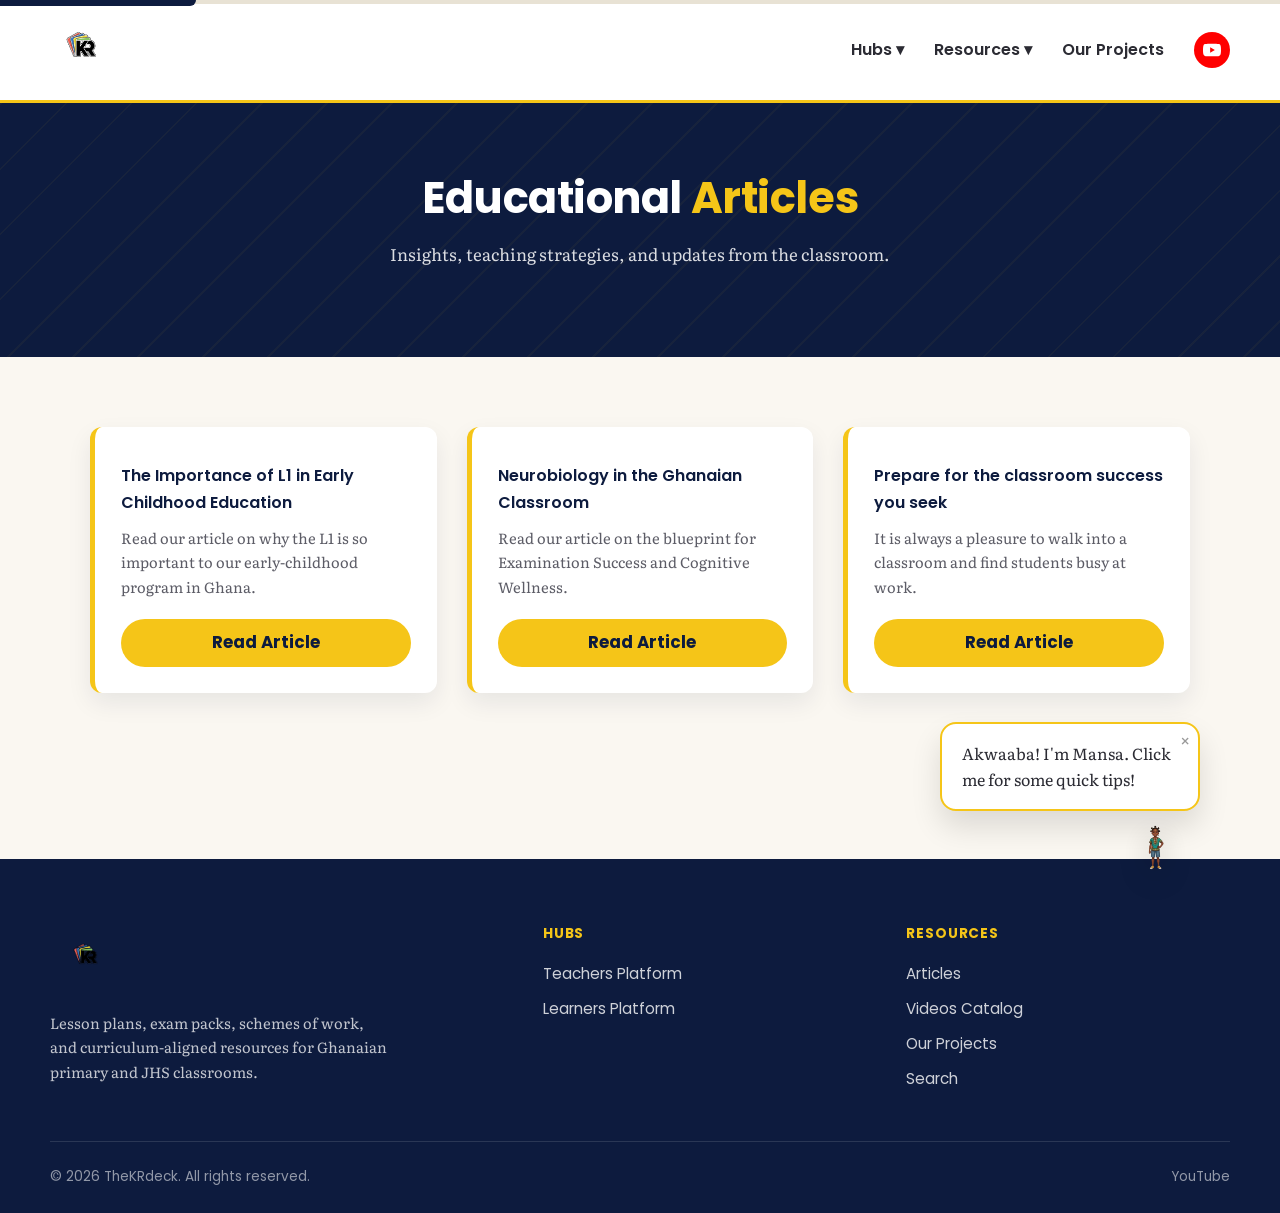
<file: articles.html>
<!DOCTYPE html>
<html lang="en">
<head>
    <meta charset="UTF-8">
    <link rel="icon" type="image/png" sizes="32x32" href="assets/favicon-32.png">
    <link rel="icon" type="image/png" sizes="16x16" href="assets/favicon-16.png">
    <link rel="apple-touch-icon" sizes="180x180" href="assets/favicon-180.png">
    <link rel="icon" href="assets/favicon.ico">
    <meta name="viewport" content="width=device-width, initial-scale=1.0">
    <title>Articles - TheKRdeck</title>
    <meta name="description" content="Educational articles from TheKRdeck on teaching strategies, early childhood learning, and classroom insights for Ghanaian educators.">
    <link rel="preconnect" href="https://fonts.googleapis.com">
    <link rel="preconnect" href="https://fonts.gstatic.com" crossorigin>
    <link href="https://fonts.googleapis.com/css2?family=Poppins:wght@300;400;600;700&family=Literata:opsz,wght@7..72,400;7..72,500;7..72,600&display=swap" rel="stylesheet">
    <link rel="stylesheet" href="style.css">
</head>
<body>

    <a href="#main-content" class="skip-link">Skip to main content</a>

    <!-- Reading Progress Bar -->
    <div class="progress-container">
        <div class="progress-bar" id="myBar"></div>
    </div>

    <!-- Top Navigation Bar (Streamlined & Synchronized) -->
    <nav class="top-navbar">
        <a href="index.html" class="nav-logo">
            <img src="assets/logo.png" alt="TheKRdeck Logo" class="logo-img">
        </a>
        <div class="menu-toggle" id="mobile-menu">☰</div>
        
        <div class="nav-links" id="nav-links">
            <div class="dropdown">
                <a href="#" class="dropbtn">Hubs ▾</a>
                <div class="dropdown-content">
                    <a href="teachers-hub.html">Teachers Platform</a>
                    <a href="learners-hub.html">Learners Platform</a>
                </div>
            </div>
            <div class="dropdown">
                <a href="#" class="dropbtn">Resources ▾</a>
                <div class="dropdown-content">
                    <a href="articles.html" style="color: #f5c518;">Articles</a>
                    <a href="videos.html">Videos Catalog</a>
                </div>
            </div>
            <a href="projects.html">Our Projects</a>
            
            <!-- YouTube Icon Button -->
            <a href="https://youtube.com/@thekrdeck" target="_blank" class="nav-youtube-icon" title="YouTube Channel">
                <svg viewBox="0 0 24 24" xmlns="http://www.w3.org/2000/svg">
                    <path d="M23.498 6.186a3.016 3.016 0 0 0-2.122-2.136C19.505 3.545 12 3.545 12 3.545s-7.505 0-9.377.505A3.017 3.017 0 0 0 .502 6.186C0 8.07 0 12 0 12s0 3.93.502 5.814a3.016 3.016 0 0 0 2.122 2.136c1.871.505 9.376.505 9.376.505s7.505 0 9.377-.505a3.015 3.015 0 0 0 2.122-2.136C24 15.93 24 12 24 12s0-3.93-.502-5.814zM9.545 15.568V8.432L15.818 12l-6.273 3.568z"/>
                </svg>
            </a>
        </div>
    </nav>

    <!-- Header Banner -->
    <header class="hero-banner fade-in" style="padding: 60px 20px;">
        <h1>Educational <span class="gold-highlight">Articles</span></h1>
        <p class="hero-subtitle">Insights, teaching strategies, and updates from the classroom.</p>
    </header>

    <!-- Articles Grid Section -->
    <section id="main-content" class="section-container">
        <div class="grid-3-col">
            <!-- Article Card -->
            <div class="resource-card fade-in">
                <h4 style="margin-top: 10px;">The Importance of L1 in Early Childhood Education</h4>
                <p>Read our article on why the L1 is so important to our early-childhood program in Ghana.</p>
                <a href="https://thekrdeck.blogspot.com/2026/08/the-importance-of-l1-in-early-childhood.html" class="btn-gold btn-small" style="text-align: center; text-decoration: none; display: block;">Read Article </a>
            </div>

            <!-- Article Card 2 -->
            <div class="resource-card fade-in">
                <h4 style="margin-top: 10px;">Neurobiology in the Ghanaian Classroom</h4>
                <p>Read our article on the blueprint for Examination Success and Cognitive Wellness.</p>
                <a href="https://thekrdeck.blogspot.com/2026/08/neurobiology-in-ghanaian-classroom.html" class="btn-gold btn-small" style="text-align: center; text-decoration: none; display: block;">Read Article </a>
            </div>
            <!-- Article Card 2 -->
            <div class="resource-card fade-in">
                <h4 style="margin-top: 10px;">Prepare for the classroom success you seek</h4>
                <p>It is always a pleasure to walk into a classroom and find students busy at work.</p>
                <a href="https://thekrdeck.blogspot.com/2026/08/prepare-for-classroom-success-you-seek.html" class="btn-gold btn-small" style="text-align: center; text-decoration: none; display: block;">Read Article </a>
            </div>

        </div>

    </section>

    <!-- Floating Back to Top Button -->
    <button class="back-to-top" id="backToTopBtn">↑</button>

        <!-- Site Footer -->
    <footer class="site-footer">
        <div class="footer-grid">
            <div class="footer-brand">
                <img src="assets/logo.png" alt="TheKRdeck Logo" class="logo-img">
                <p>Lesson plans, exam packs, schemes of work, and curriculum-aligned resources for Ghanaian primary and JHS classrooms.</p>
            </div>
            <div class="footer-col">
                <h5>Hubs</h5>
                <a href="teachers-hub.html">Teachers Platform</a>
                <a href="learners-hub.html">Learners Platform</a>
            </div>
            <div class="footer-col">
                <h5>Resources</h5>
                <a href="articles.html">Articles</a>
                <a href="videos.html">Videos Catalog</a>
                <a href="projects.html">Our Projects</a>
                <a href="search.html">Search</a>
            </div>
        </div>
        <div class="footer-bottom">
            <span>&copy; 2026 TheKRdeck. All rights reserved.</span>
            <a href="https://youtube.com/@thekrdeck" target="_blank" style="color: rgba(255,255,255,0.55); text-decoration: none;">YouTube</a>
        </div>
    </footer>

    <!-- Global Scripts -->

    <script src="main.js"></script>
</body>
</html>
</file>
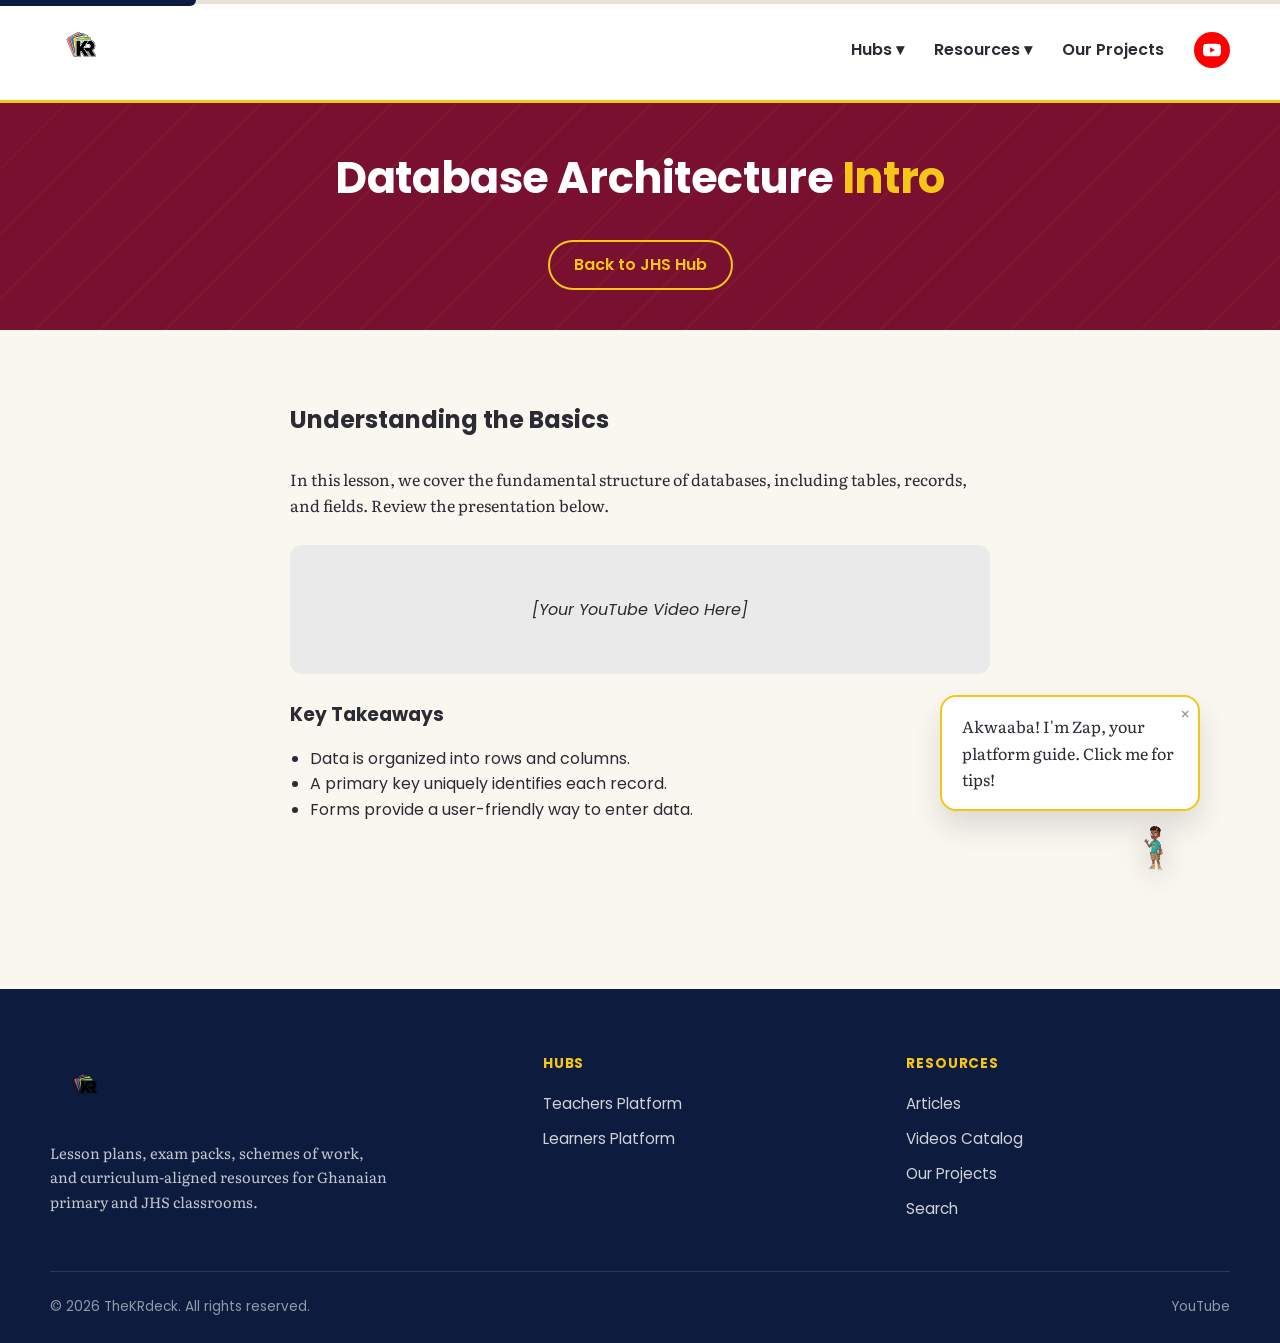
<file: database-intro.html>
<!DOCTYPE html>
<html lang="en">
<head>
    <meta charset="UTF-8">
    <link rel="icon" type="image/png" sizes="32x32" href="../assets/favicon-32.png">
    <link rel="icon" type="image/png" sizes="16x16" href="../assets/favicon-16.png">
    <link rel="apple-touch-icon" sizes="180x180" href="../assets/favicon-180.png">
    <link rel="icon" href="../assets/favicon.ico">
    <meta name="viewport" content="width=device-width, initial-scale=1.0">
    <title>Database Architecture Intro - TheKRdeck</title>
    <meta name="description" content="Learn the basics of database architecture — tables, records, fields, and primary keys — in this JHS Computing lesson from TheKRdeck.">
    <link rel="preconnect" href="https://fonts.googleapis.com">
    <link rel="preconnect" href="https://fonts.gstatic.com" crossorigin>
    <link href="https://fonts.googleapis.com/css2?family=Poppins:wght@300;400;600;700&family=Literata:opsz,wght@7..72,400;7..72,500;7..72,600&display=swap" rel="stylesheet">
    <!-- Note the ../ pointing to the main folder CSS -->
    <link rel="stylesheet" href="../style.css">
</head>
<body>

    <a href="#main-content" class="skip-link">Skip to main content</a>

    <!-- Reading Progress Bar -->
    <div class="progress-container">
        <div class="progress-bar" id="myBar"></div>
    </div>

    <!-- Top Navigation Bar for Subfolders -->
    <nav class="top-navbar">
        <a href="../index.html" class="nav-logo">
            <!-- Note the ../ pointing to the assets folder -->
            <img src="../assets/logo.png" alt="TheKRdeck Logo" class="logo-img">
        </a>

        <div class="menu-toggle" id="mobile-menu">☰</div>

        <div class="nav-links" id="nav-links">
            <div class="dropdown">
                <a href="#" class="dropbtn">Hubs ▾</a>
                <div class="dropdown-content">
                    <a href="../teachers-hub.html">Teachers Platform</a>
                    <a href="../learners-hub.html">Learners Platform</a>
                </div>
            </div>
            <div class="dropdown">
                <a href="#" class="dropbtn">Resources ▾</a>
                <div class="dropdown-content">
                    <a href="../articles.html">Articles</a>
                    <a href="../videos.html">Videos Catalog</a>
                </div>
            </div>
            <a href="../projects.html">Our Projects</a>

            <a href="https://youtube.com/@thekrdeck" target="_blank" class="nav-youtube-icon" title="YouTube Channel">
                <svg viewBox="0 0 24 24" xmlns="http://www.w3.org/2000/svg">
                    <path d="M23.498 6.186a3.016 3.016 0 0 0-2.122-2.136C19.505 3.545 12 3.545 12 3.545s-7.505 0-9.377.505A3.017 3.017 0 0 0 .502 6.186C0 8.07 0 12 0 12s0 3.93.502 5.814a3.016 3.016 0 0 0 2.122 2.136c1.871.505 9.376.505 9.376.505s7.505 0 9.377-.505a3.015 3.015 0 0 0 2.122-2.136C24 15.93 24 12 24 12s0-3.93-.502-5.814zM9.545 15.568V8.432L15.818 12l-6.273 3.568z"/>
                </svg>
            </a>
        </div>
    </nav>

    <header class="hero-banner hero-jhs fade-in" style="padding: 40px 20px;">
        <h1>Database Architecture <span class="gold-highlight">Intro</span></h1>
        <a href="../jhs-hub.html" class="btn-outline" style="margin-top: 20px; display: inline-block;">Back to JHS Hub</a>
    </header>

    <section id="main-content" class="section-container fade-in" style="max-width: 800px;">
        <h2>Understanding the Basics</h2>
        <br>
        <p>In this lesson, we cover the fundamental structure of databases, including tables, records, and fields. Review the presentation below.</p>
        <br>

        <!-- Replace this section with your YouTube embed code -->
        <div style="background-color: #eaeaea; padding: 50px; text-align: center; border-radius: 12px;">
            <p><em>[Your YouTube Video Here]</em></p>
        </div>

        <br>
        <h3>Key Takeaways</h3>
        <ul style="margin-left: 20px; line-height: 1.6; margin-top: 15px;">
            <li>Data is organized into rows and columns.</li>
            <li>A primary key uniquely identifies each record.</li>
            <li>Forms provide a user-friendly way to enter data.</li>
        </ul>
    </section>

    <!-- Floating Back to Top Button -->
    <button class="back-to-top" id="backToTopBtn">↑</button>

        <!-- Site Footer -->
    <footer class="site-footer">
        <div class="footer-grid">
            <div class="footer-brand">
                <img src="../assets/logo.png" alt="TheKRdeck Logo" class="logo-img">
                <p>Lesson plans, exam packs, schemes of work, and curriculum-aligned resources for Ghanaian primary and JHS classrooms.</p>
            </div>
            <div class="footer-col">
                <h5>Hubs</h5>
                <a href="../teachers-hub.html">Teachers Platform</a>
                <a href="../learners-hub.html">Learners Platform</a>
            </div>
            <div class="footer-col">
                <h5>Resources</h5>
                <a href="../articles.html">Articles</a>
                <a href="../videos.html">Videos Catalog</a>
                <a href="../projects.html">Our Projects</a>
                <a href="../search.html">Search</a>
            </div>
        </div>
        <div class="footer-bottom">
            <span>&copy; 2026 TheKRdeck. All rights reserved.</span>
            <a href="https://youtube.com/@thekrdeck" target="_blank" style="color: rgba(255,255,255,0.55); text-decoration: none;">YouTube</a>
        </div>
    </footer>

    <!-- Global Scripts -->

    <script src="../main.js"></script>
</body>
</html>
</file>
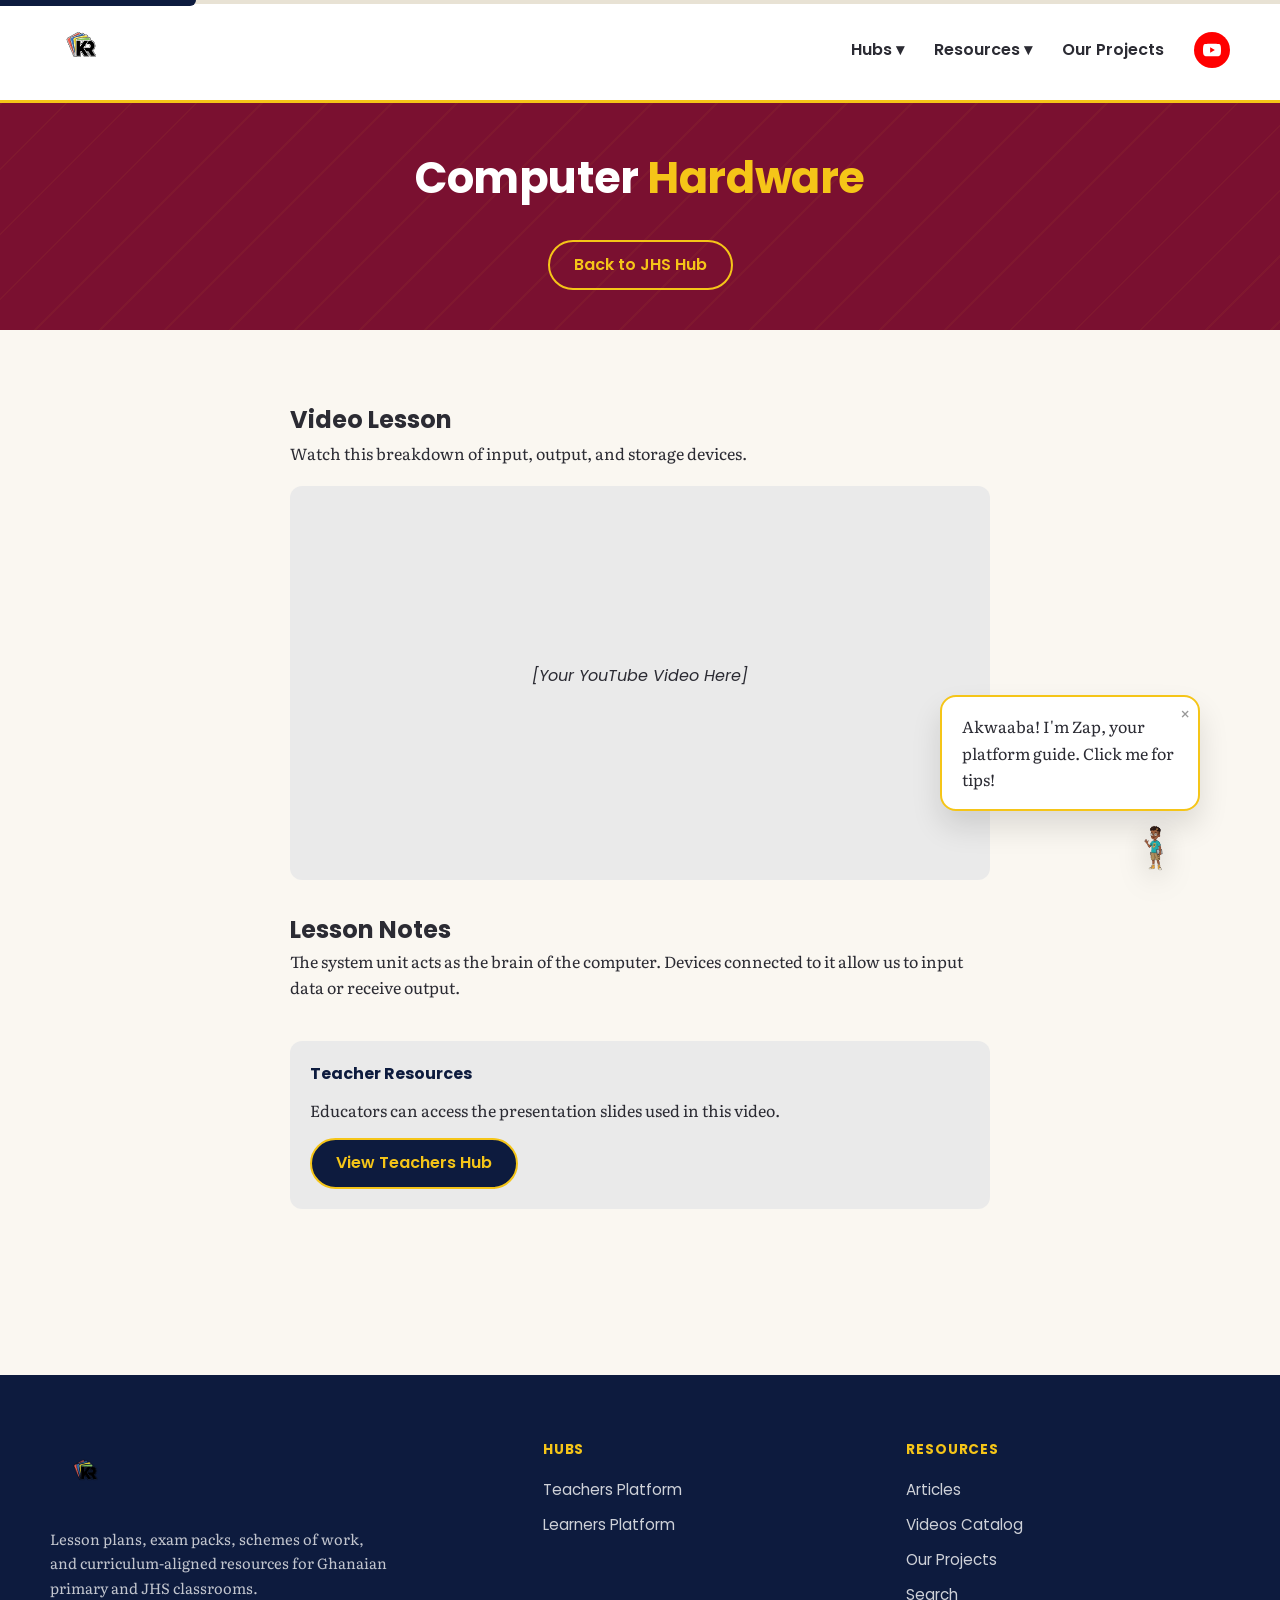
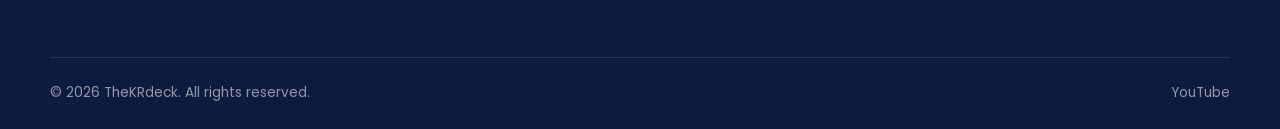
<file: hardware-video.html>
<!DOCTYPE html>
<html lang="en">
<head>
    <meta charset="UTF-8">
    <link rel="icon" type="image/png" sizes="32x32" href="../assets/favicon-32.png">
    <link rel="icon" type="image/png" sizes="16x16" href="../assets/favicon-16.png">
    <link rel="apple-touch-icon" sizes="180x180" href="../assets/favicon-180.png">
    <link rel="icon" href="../assets/favicon.ico">
    <meta name="viewport" content="width=device-width, initial-scale=1.0">
    <title>Computer Hardware - TheKRdeck</title>
    <meta name="description" content="A JHS Computing lesson from TheKRdeck breaking down input, output, and storage devices — the parts that make up a computer's hardware.">
    <link rel="preconnect" href="https://fonts.googleapis.com">
    <link rel="preconnect" href="https://fonts.gstatic.com" crossorigin>
    <link href="https://fonts.googleapis.com/css2?family=Poppins:wght@300;400;600;700&family=Literata:opsz,wght@7..72,400;7..72,500;7..72,600&display=swap" rel="stylesheet">
    <!-- Note the ../ pointing to the main folder CSS -->
    <link rel="stylesheet" href="../style.css">
</head>
<body>

    <a href="#main-content" class="skip-link">Skip to main content</a>

    <!-- Reading Progress Bar -->
    <div class="progress-container">
        <div class="progress-bar" id="myBar"></div>
    </div>

    <!-- Top Navigation Bar for Subfolders -->
    <nav class="top-navbar">
        <a href="../index.html" class="nav-logo">
            <!-- Note the ../ pointing to the assets folder -->
            <img src="../assets/logo.png" alt="TheKRdeck Logo" class="logo-img">
        </a>

        <div class="menu-toggle" id="mobile-menu">☰</div>

        <div class="nav-links" id="nav-links">
            <div class="dropdown">
                <a href="#" class="dropbtn">Hubs ▾</a>
                <div class="dropdown-content">
                    <a href="../teachers-hub.html">Teachers Platform</a>
                    <a href="../learners-hub.html">Learners Platform</a>
                </div>
            </div>
            <div class="dropdown">
                <a href="#" class="dropbtn">Resources ▾</a>
                <div class="dropdown-content">
                    <a href="../articles.html">Articles</a>
                    <a href="../videos.html">Videos Catalog</a>
                </div>
            </div>
            <a href="../projects.html">Our Projects</a>

            <a href="https://youtube.com/@thekrdeck" target="_blank" class="nav-youtube-icon" title="YouTube Channel">
                <svg viewBox="0 0 24 24" xmlns="http://www.w3.org/2000/svg">
                    <path d="M23.498 6.186a3.016 3.016 0 0 0-2.122-2.136C19.505 3.545 12 3.545 12 3.545s-7.505 0-9.377.505A3.017 3.017 0 0 0 .502 6.186C0 8.07 0 12 0 12s0 3.93.502 5.814a3.016 3.016 0 0 0 2.122 2.136c1.871.505 9.376.505 9.376.505s7.505 0 9.377-.505a3.015 3.015 0 0 0 2.122-2.136C24 15.93 24 12 24 12s0-3.93-.502-5.814zM9.545 15.568V8.432L15.818 12l-6.273 3.568z"/>
                </svg>
            </a>
        </div>
    </nav>

    <header class="hero-banner hero-jhs fade-in" style="padding: 40px 20px;">
        <h1>Computer <span class="gold-highlight">Hardware</span></h1>
        <a href="../jhs-hub.html" class="btn-outline" style="margin-top: 20px; display: inline-block;">Back to JHS Hub</a>
    </header>

    <section id="main-content" class="section-container fade-in" style="max-width: 800px;">
        <h2>Video Lesson</h2>
        <p style="margin-bottom: 20px;">Watch this breakdown of input, output, and storage devices.</p>

        <!-- Replace this section with your YouTube embed code -->
        <div class="video-container" style="position: relative; padding-bottom: 56.25%; height: 0; overflow: hidden; max-width: 100%; border-radius: 12px; margin-bottom: 30px; background-color: #eaeaea;">
            <p style="text-align: center; padding-top: 25%;"><em>[Your YouTube Video Here]</em></p>
        </div>

        <h2>Lesson Notes</h2>
        <p style="line-height: 1.6; margin-bottom: 15px;">The system unit acts as the brain of the computer. Devices connected to it allow us to input data or receive output.</p>

        <div style="background-color: #eaeaea; padding: 20px; border-radius: 12px; margin-top: 40px;">
            <h4 style="color: #0d1b3e; margin-bottom: 10px;">Teacher Resources</h4>
            <p style="margin-bottom: 15px;">Educators can access the presentation slides used in this video.</p>
            <a href="../teachers-hub.html" class="btn-outline" style="background-color: #0d1b3e; display: inline-block;">View Teachers Hub</a>
        </div>
    </section>

    <!-- Floating Back to Top Button -->
    <button class="back-to-top" id="backToTopBtn">↑</button>

        <!-- Site Footer -->
    <footer class="site-footer">
        <div class="footer-grid">
            <div class="footer-brand">
                <img src="../assets/logo.png" alt="TheKRdeck Logo" class="logo-img">
                <p>Lesson plans, exam packs, schemes of work, and curriculum-aligned resources for Ghanaian primary and JHS classrooms.</p>
            </div>
            <div class="footer-col">
                <h5>Hubs</h5>
                <a href="../teachers-hub.html">Teachers Platform</a>
                <a href="../learners-hub.html">Learners Platform</a>
            </div>
            <div class="footer-col">
                <h5>Resources</h5>
                <a href="../articles.html">Articles</a>
                <a href="../videos.html">Videos Catalog</a>
                <a href="../projects.html">Our Projects</a>
                <a href="../search.html">Search</a>
            </div>
        </div>
        <div class="footer-bottom">
            <span>&copy; 2026 TheKRdeck. All rights reserved.</span>
            <a href="https://youtube.com/@thekrdeck" target="_blank" style="color: rgba(255,255,255,0.55); text-decoration: none;">YouTube</a>
        </div>
    </footer>

    <!-- Global Scripts -->

    <script src="../main.js"></script>
</body>
</html>
</file>
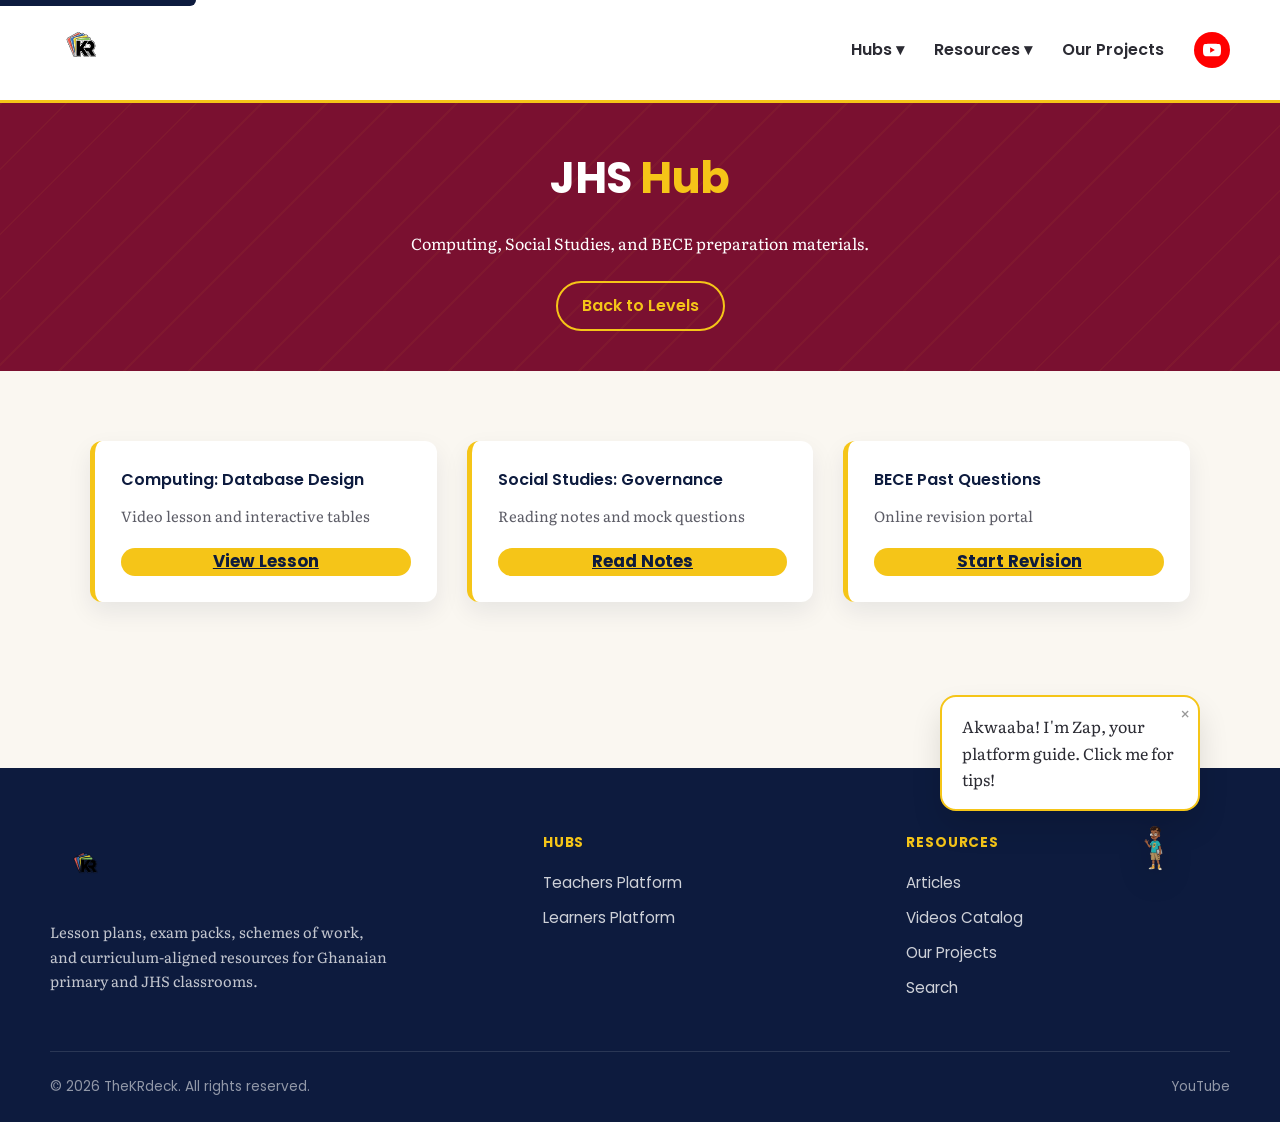
<file: jhs-hub.html>
<!DOCTYPE html>
<html lang="en">
<head>
    <meta charset="UTF-8">
    <link rel="icon" type="image/png" sizes="32x32" href="assets/favicon-32.png">
    <link rel="icon" type="image/png" sizes="16x16" href="assets/favicon-16.png">
    <link rel="apple-touch-icon" sizes="180x180" href="assets/favicon-180.png">
    <link rel="icon" href="assets/favicon.ico">
    <meta name="viewport" content="width=device-width, initial-scale=1.0">
    <title>JHS Hub - TheKRdeck</title>
    <meta name="description" content="JHS resources from TheKRdeck — Computing, Social Studies, and BECE preparation materials for Junior High School students in Ghana.">
    <link rel="preconnect" href="https://fonts.googleapis.com">
    <link rel="preconnect" href="https://fonts.gstatic.com" crossorigin>
    <link href="https://fonts.googleapis.com/css2?family=Poppins:wght@300;400;600;700&family=Literata:opsz,wght@7..72,400;7..72,500;7..72,600&display=swap" rel="stylesheet">
    <link rel="stylesheet" href="style.css">
</head>
<body>

    <a href="#main-content" class="skip-link">Skip to main content</a>

    <!-- Top Navigation Bar (Streamlined & Synchronized) -->
    <nav class="top-navbar">
        <a href="index.html" class="nav-logo">
            <img src="assets/logo.png" alt="TheKRdeck Logo" class="logo-img">
        </a>
        <div class="menu-toggle" id="mobile-menu">☰</div>
        
        <div class="nav-links" id="nav-links">
            <div class="dropdown">
                <a href="#" class="dropbtn">Hubs ▾</a>
                <div class="dropdown-content">
                    <a href="teachers-hub.html">Teachers Platform</a>
                    <a href="learners-hub.html" style="color: #f5c518;">Learners Platform</a>
                </div>
            </div>
            <div class="dropdown">
                <a href="#" class="dropbtn">Resources ▾</a>
                <div class="dropdown-content">
                    <a href="articles.html">Articles</a>
                    <a href="videos.html">Videos Catalog</a>
                </div>
            </div>
            <a href="projects.html">Our Projects</a>
            
            <!-- YouTube Icon Button -->
            <a href="https://youtube.com/@thekrdeck" target="_blank" class="nav-youtube-icon" title="YouTube Channel">
                <svg viewBox="0 0 24 24" xmlns="http://www.w3.org/2000/svg">
                    <path d="M23.498 6.186a3.016 3.016 0 0 0-2.122-2.136C19.505 3.545 12 3.545 12 3.545s-7.505 0-9.377.505A3.017 3.017 0 0 0 .502 6.186C0 8.07 0 12 0 12s0 3.93.502 5.814a3.016 3.016 0 0 0 2.122 2.136c1.871.505 9.376.505 9.376.505s7.505 0 9.377-.505a3.015 3.015 0 0 0 2.122-2.136C24 15.93 24 12 24 12s0-3.93-.502-5.814zM9.545 15.568V8.432L15.818 12l-6.273 3.568z"/>
                </svg>
            </a>
        </div>
    </nav>

    <header class="hero-banner hero-jhs" style="padding: 40px 20px;">
        <h1>JHS <span class="gold-highlight">Hub</span></h1>
        <p style="margin-top: 15px; margin-bottom: 25px;">Computing, Social Studies, and BECE preparation materials.</p>
        <a href="learners-hub.html" class="btn-outline">Back to Levels</a>
    </header>

    <section id="main-content" class="section-container latest-resources">
        <div class="grid-3-col">
            <div class="resource-card">
                <h4>Computing: Database Design</h4>
                <p>Video lesson and interactive tables</p>
                <a href="lessons/database-design.html" class="btn-gold">View Lesson</a>
            </div>
            <div class="resource-card">
                <h4>Social Studies: Governance</h4>
                <p>Reading notes and mock questions</p>
                <a href="lessons/governance.html" class="btn-gold">Read Notes</a>
            </div>
            <div class="resource-card">
                <h4>BECE Past Questions</h4>
                <p>Online revision portal</p>
                <a href="lessons/bece-portal.html" class="btn-gold">Start Revision</a>
            </div>
        </div>
    </section>

    <!-- Global Scripts injects the mascot automatically -->
    <!-- Site Footer -->
    <footer class="site-footer">
        <div class="footer-grid">
            <div class="footer-brand">
                <img src="assets/logo.png" alt="TheKRdeck Logo" class="logo-img">
                <p>Lesson plans, exam packs, schemes of work, and curriculum-aligned resources for Ghanaian primary and JHS classrooms.</p>
            </div>
            <div class="footer-col">
                <h5>Hubs</h5>
                <a href="teachers-hub.html">Teachers Platform</a>
                <a href="learners-hub.html">Learners Platform</a>
            </div>
            <div class="footer-col">
                <h5>Resources</h5>
                <a href="articles.html">Articles</a>
                <a href="videos.html">Videos Catalog</a>
                <a href="projects.html">Our Projects</a>
                <a href="search.html">Search</a>
            </div>
        </div>
        <div class="footer-bottom">
            <span>&copy; 2026 TheKRdeck. All rights reserved.</span>
            <a href="https://youtube.com/@thekrdeck" target="_blank" style="color: rgba(255,255,255,0.55); text-decoration: none;">YouTube</a>
        </div>
    </footer>

    <script src="main.js"></script>
</body>
</html>
</file>
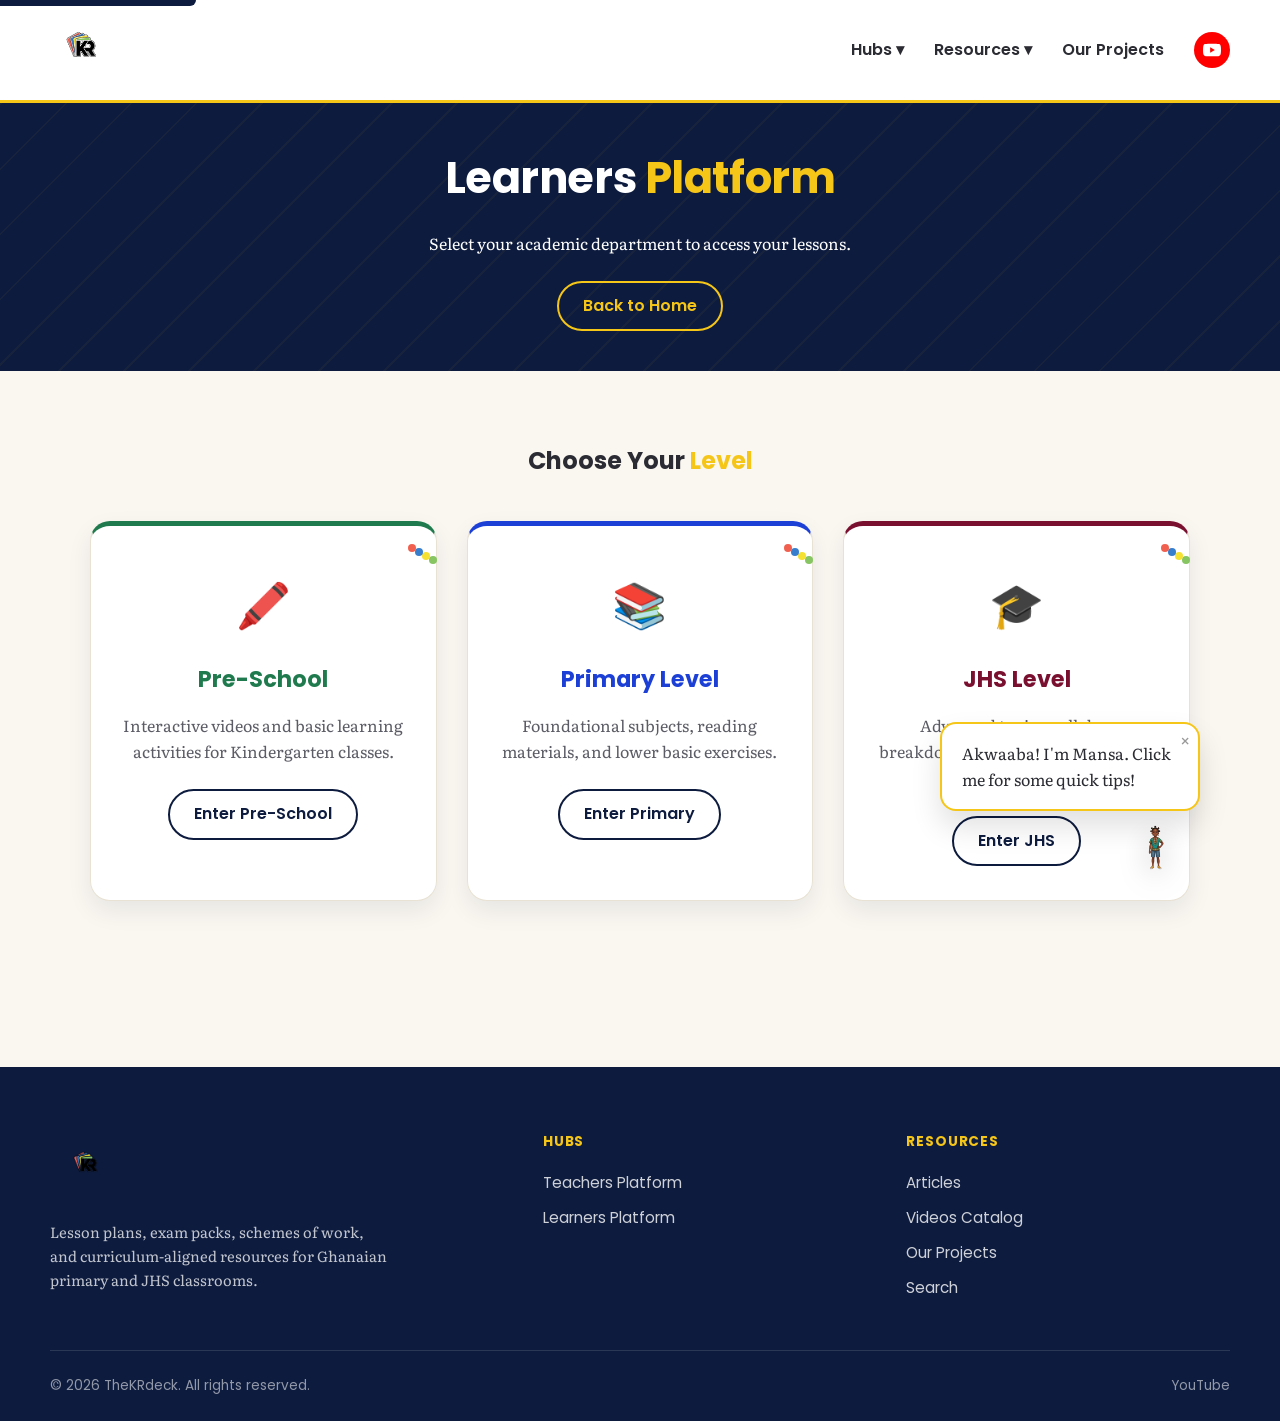
<file: learners-hub.html>
<!DOCTYPE html>
<html lang="en">
<head>
    <meta charset="UTF-8">
    <link rel="icon" type="image/png" sizes="32x32" href="assets/favicon-32.png">
    <link rel="icon" type="image/png" sizes="16x16" href="assets/favicon-16.png">
    <link rel="apple-touch-icon" sizes="180x180" href="assets/favicon-180.png">
    <link rel="icon" href="assets/favicon.ico">
    <meta name="viewport" content="width=device-width, initial-scale=1.0">
    <title>Learners Platform - TheKRdeck</title>
    <meta name="description" content="Browse TheKRdeck's Learners Platform for interactive lessons and resources across Pre-School, Primary, and JHS levels.">
    <link rel="preconnect" href="https://fonts.googleapis.com">
    <link rel="preconnect" href="https://fonts.gstatic.com" crossorigin>
    <link href="https://fonts.googleapis.com/css2?family=Poppins:wght@300;400;600;700&family=Literata:opsz,wght@7..72,400;7..72,500;7..72,600&display=swap" rel="stylesheet">
    <link rel="stylesheet" href="style.css">
</head>
<body>

    <a href="#main-content" class="skip-link">Skip to main content</a>

    <!-- Top Navigation Bar (Streamlined & Synchronized) -->
    <nav class="top-navbar">
        <a href="index.html" class="nav-logo">
            <img src="assets/logo.png" alt="TheKRdeck Logo" class="logo-img">
        </a>
        <div class="menu-toggle" id="mobile-menu">☰</div>
        
        <div class="nav-links" id="nav-links">
            <div class="dropdown">
                <a href="#" class="dropbtn">Hubs ▾</a>
                <div class="dropdown-content">
                    <a href="teachers-hub.html">Teachers Platform</a>
                    <a href="learners-hub.html" style="color: #f5c518;">Learners Platform</a>
                </div>
            </div>
            <div class="dropdown">
                <a href="#" class="dropbtn">Resources ▾</a>
                <div class="dropdown-content">
                    <a href="articles.html">Articles</a>
                    <a href="videos.html">Videos Catalog</a>
                </div>
            </div>
            <a href="projects.html">Our Projects</a>
            
            <!-- YouTube Icon Button -->
            <a href="https://youtube.com/@thekrdeck" target="_blank" class="nav-youtube-icon" title="YouTube Channel">
                <svg viewBox="0 0 24 24" xmlns="http://www.w3.org/2000/svg">
                    <path d="M23.498 6.186a3.016 3.016 0 0 0-2.122-2.136C19.505 3.545 12 3.545 12 3.545s-7.505 0-9.377.505A3.017 3.017 0 0 0 .502 6.186C0 8.07 0 12 0 12s0 3.93.502 5.814a3.016 3.016 0 0 0 2.122 2.136c1.871.505 9.376.505 9.376.505s7.505 0 9.377-.505a3.015 3.015 0 0 0 2.122-2.136C24 15.93 24 12 24 12s0-3.93-.502-5.814zM9.545 15.568V8.432L15.818 12l-6.273 3.568z"/>
                </svg>
            </a>
        </div>
    </nav>

    <header class="hero-banner" style="padding: 40px 20px;">
        <h1>Learners <span class="gold-highlight">Platform</span></h1>
        <p style="margin-top: 15px; margin-bottom: 25px;">Select your academic department to access your lessons.</p>
        <a href="index.html" class="btn-outline">Back to Home</a>
    </header>

    <section id="main-content" class="section-container">
        <h2 style="text-align: center; margin-bottom: 40px;">Choose Your <span class="gold-highlight">Level</span></h2>
        <div class="grid-3-col">
            <div class="card preschool">
                <div class="emoji">🖍️</div>
                <h4>Pre-School</h4>
                <p>Interactive videos and basic learning activities for Kindergarten classes.</p>
                <a href="pre-school-hub.html"class="btn-outline-dark btn-small">Enter Pre-School</a>
            </div>
            
            <div class="card primary">
                <div class="emoji">📚</div>
                <h4>Primary Level</h4>
                <p>Foundational subjects, reading materials, and lower basic exercises.</p>
                <a href="primary-hub.html" class="btn-outline-dark btn-small">Enter Primary</a>
            </div>

            <div class="card jhs">
                <div class="emoji">🎓</div>
                <h4>JHS Level</h4>
                <p>Advanced topics, syllabus breakdowns, and BECE preparation materials.</p>
                <a href="jhs-hub.html" class="btn-outline-dark btn-small">Enter JHS</a>
            </div>
        </div>
    </section>

    <!-- Global Scripts injects the mascot automatically -->
    <!-- Site Footer -->
    <footer class="site-footer">
        <div class="footer-grid">
            <div class="footer-brand">
                <img src="assets/logo.png" alt="TheKRdeck Logo" class="logo-img">
                <p>Lesson plans, exam packs, schemes of work, and curriculum-aligned resources for Ghanaian primary and JHS classrooms.</p>
            </div>
            <div class="footer-col">
                <h5>Hubs</h5>
                <a href="teachers-hub.html">Teachers Platform</a>
                <a href="learners-hub.html">Learners Platform</a>
            </div>
            <div class="footer-col">
                <h5>Resources</h5>
                <a href="articles.html">Articles</a>
                <a href="videos.html">Videos Catalog</a>
                <a href="projects.html">Our Projects</a>
                <a href="search.html">Search</a>
            </div>
        </div>
        <div class="footer-bottom">
            <span>&copy; 2026 TheKRdeck. All rights reserved.</span>
            <a href="https://youtube.com/@thekrdeck" target="_blank" style="color: rgba(255,255,255,0.55); text-decoration: none;">YouTube</a>
        </div>
    </footer>

    <script src="main.js"></script>
</body>
</html>
</file>
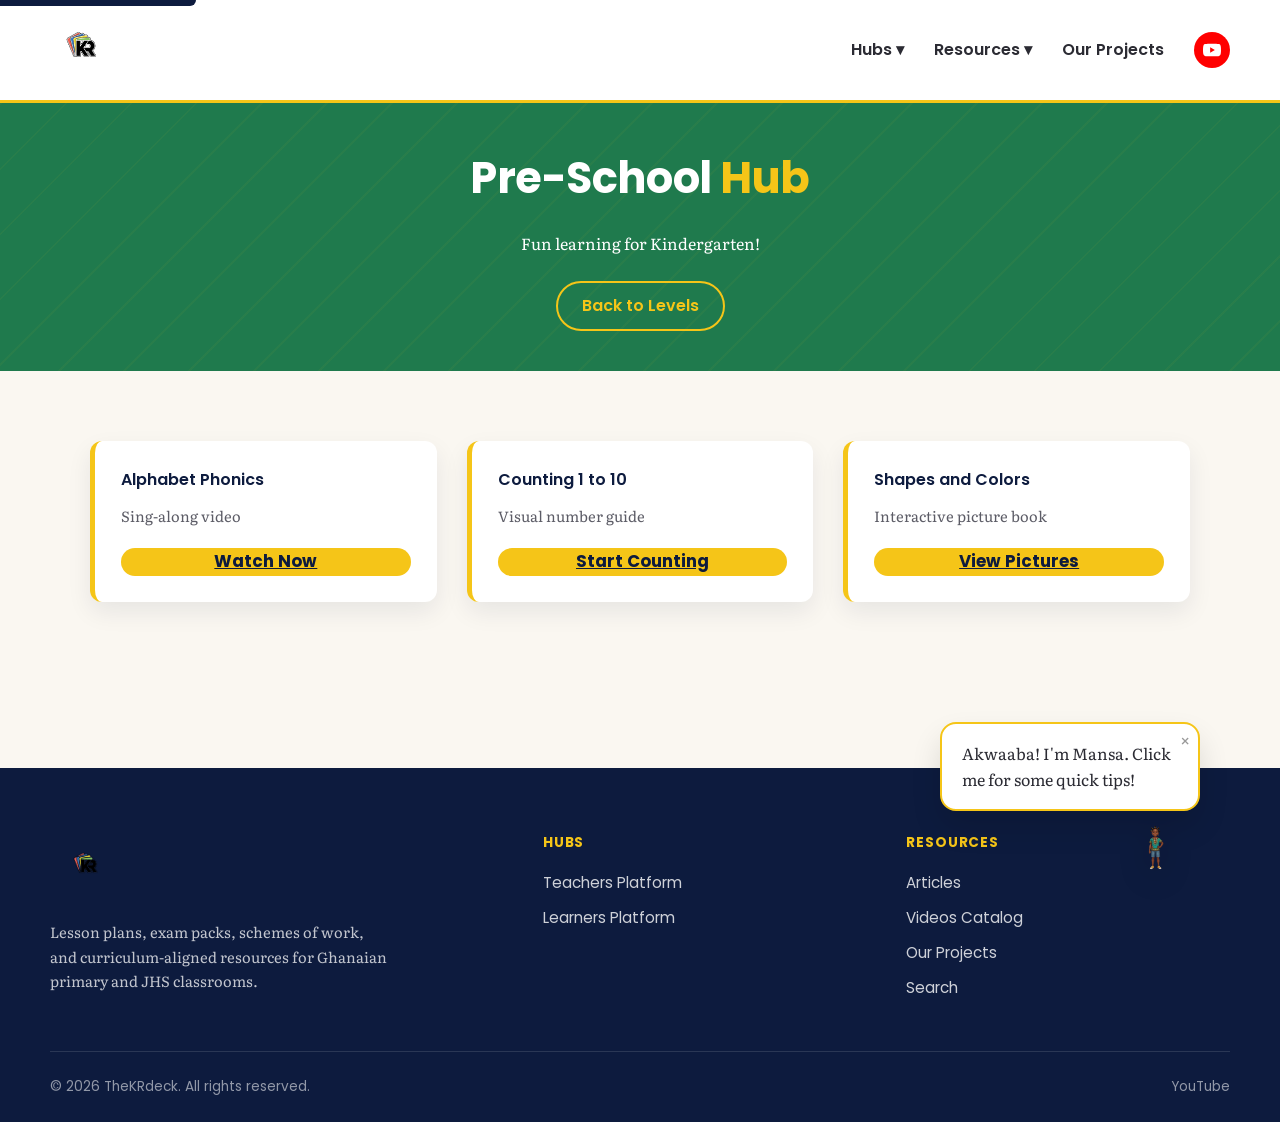
<file: pre-school-hub.html>
<!DOCTYPE html>
<html lang="en">
<head>
    <meta charset="UTF-8">
    <link rel="icon" type="image/png" sizes="32x32" href="assets/favicon-32.png">
    <link rel="icon" type="image/png" sizes="16x16" href="assets/favicon-16.png">
    <link rel="apple-touch-icon" sizes="180x180" href="assets/favicon-180.png">
    <link rel="icon" href="assets/favicon.ico">
    <meta name="viewport" content="width=device-width, initial-scale=1.0">
    <title>Pre-School Hub - TheKRdeck</title>
    <meta name="description" content="Pre-School resources from TheKRdeck — fun, interactive phonics, counting, and shapes activities for Kindergarten learners.">
    <link rel="preconnect" href="https://fonts.googleapis.com">
    <link rel="preconnect" href="https://fonts.gstatic.com" crossorigin>
    <link href="https://fonts.googleapis.com/css2?family=Poppins:wght@300;400;600;700&family=Literata:opsz,wght@7..72,400;7..72,500;7..72,600&display=swap" rel="stylesheet">
    <link rel="stylesheet" href="style.css">
</head>
<body>

    <a href="#main-content" class="skip-link">Skip to main content</a>

    <!-- Top Navigation Bar (Streamlined & Synchronized) -->
    <nav class="top-navbar">
        <a href="index.html" class="nav-logo">
            <img src="assets/logo.png" alt="TheKRdeck Logo" class="logo-img">
        </a>
        <div class="menu-toggle" id="mobile-menu">☰</div>
        
        <div class="nav-links" id="nav-links">
            <div class="dropdown">
                <a href="#" class="dropbtn">Hubs ▾</a>
                <div class="dropdown-content">
                    <a href="teachers-hub.html">Teachers Platform</a>
                    <a href="learners-hub.html" style="color: #f5c518;">Learners Platform</a>
                </div>
            </div>
            <div class="dropdown">
                <a href="#" class="dropbtn">Resources ▾</a>
                <div class="dropdown-content">
                    <a href="articles.html">Articles</a>
                    <a href="videos.html">Videos Catalog</a>
                </div>
            </div>
            <a href="projects.html">Our Projects</a>
            
            <!-- YouTube Icon Button -->
            <a href="https://youtube.com/@thekrdeck" target="_blank" class="nav-youtube-icon" title="YouTube Channel">
                <svg viewBox="0 0 24 24" xmlns="http://www.w3.org/2000/svg">
                    <path d="M23.498 6.186a3.016 3.016 0 0 0-2.122-2.136C19.505 3.545 12 3.545 12 3.545s-7.505 0-9.377.505A3.017 3.017 0 0 0 .502 6.186C0 8.07 0 12 0 12s0 3.93.502 5.814a3.016 3.016 0 0 0 2.122 2.136c1.871.505 9.376.505 9.376.505s7.505 0 9.377-.505a3.015 3.015 0 0 0 2.122-2.136C24 15.93 24 12 24 12s0-3.93-.502-5.814zM9.545 15.568V8.432L15.818 12l-6.273 3.568z"/>
                </svg>
            </a>
        </div>
    </nav>

    <header class="hero-banner hero-preschool" style="padding: 40px 20px;">
        <h1>Pre-School <span class="gold-highlight">Hub</span></h1>
        <p style="margin-top: 15px; margin-bottom: 25px;">Fun learning for Kindergarten!</p>
        <a href="learners-hub.html" class="btn-outline">Back to Levels</a>
    </header>

    <section id="main-content" class="section-container latest-resources">
        <div class="grid-3-col">
            <div class="resource-card">
                <h4>Alphabet Phonics</h4>
                <p>Sing-along video</p>
                <a href="lessons/phonics-video.html" class="btn-gold">Watch Now</a>
            </div>
            <div class="resource-card">
                <h4>Counting 1 to 10</h4>
                <p>Visual number guide</p>
                <a href="lessons/counting.html" class="btn-gold">Start Counting</a>
            </div>
            <div class="resource-card">
                <h4>Shapes and Colors</h4>
                <p>Interactive picture book</p>
                <a href="lessons/shapes.html" class="btn-gold">View Pictures</a>
            </div>
        </div>
    </section>

    <!-- Global Scripts injects the mascot automatically -->
    <!-- Site Footer -->
    <footer class="site-footer">
        <div class="footer-grid">
            <div class="footer-brand">
                <img src="assets/logo.png" alt="TheKRdeck Logo" class="logo-img">
                <p>Lesson plans, exam packs, schemes of work, and curriculum-aligned resources for Ghanaian primary and JHS classrooms.</p>
            </div>
            <div class="footer-col">
                <h5>Hubs</h5>
                <a href="teachers-hub.html">Teachers Platform</a>
                <a href="learners-hub.html">Learners Platform</a>
            </div>
            <div class="footer-col">
                <h5>Resources</h5>
                <a href="articles.html">Articles</a>
                <a href="videos.html">Videos Catalog</a>
                <a href="projects.html">Our Projects</a>
                <a href="search.html">Search</a>
            </div>
        </div>
        <div class="footer-bottom">
            <span>&copy; 2026 TheKRdeck. All rights reserved.</span>
            <a href="https://youtube.com/@thekrdeck" target="_blank" style="color: rgba(255,255,255,0.55); text-decoration: none;">YouTube</a>
        </div>
    </footer>

    <script src="main.js"></script>
</body>
</html>
</file>
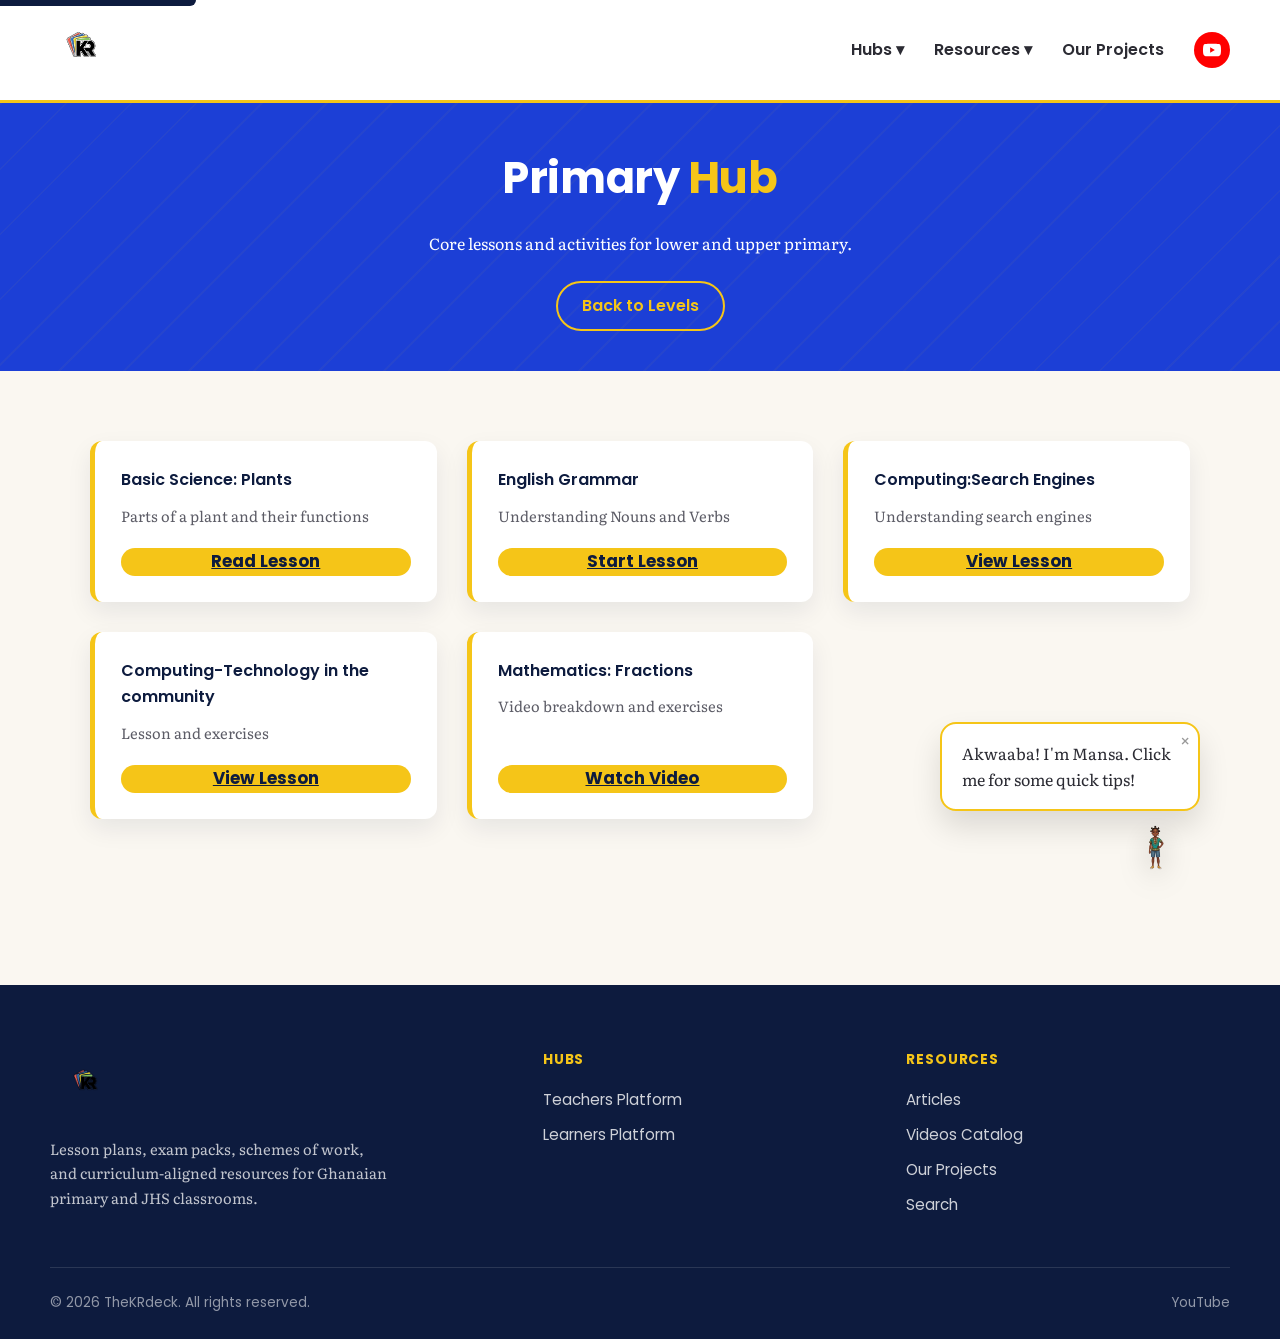
<file: primary-hub.html>
<!DOCTYPE html>
<html lang="en">
<head>
    <meta charset="UTF-8">
    <link rel="icon" type="image/png" sizes="32x32" href="assets/favicon-32.png">
    <link rel="icon" type="image/png" sizes="16x16" href="assets/favicon-16.png">
    <link rel="apple-touch-icon" sizes="180x180" href="assets/favicon-180.png">
    <link rel="icon" href="assets/favicon.ico">
    <meta name="viewport" content="width=device-width, initial-scale=1.0">
    <title>Primary Hub - TheKRdeck</title>
    <meta name="description" content="Primary level resources from TheKRdeck — Basic Science, English, Computing, and Mathematics lessons for lower and upper primary.">
    <link rel="preconnect" href="https://fonts.googleapis.com">
    <link rel="preconnect" href="https://fonts.gstatic.com" crossorigin>
    <link href="https://fonts.googleapis.com/css2?family=Poppins:wght@300;400;600;700&family=Literata:opsz,wght@7..72,400;7..72,500;7..72,600&display=swap" rel="stylesheet">
    <link rel="stylesheet" href="style.css">
</head>
<body>

    <a href="#main-content" class="skip-link">Skip to main content</a>

    <!-- Top Navigation Bar (Streamlined & Synchronized) -->
    <nav class="top-navbar">
        <a href="index.html" class="nav-logo">
            <img src="assets/logo.png" alt="TheKRdeck Logo" class="logo-img">
        </a>
        <div class="menu-toggle" id="mobile-menu">☰</div>
        
        <div class="nav-links" id="nav-links">
            <div class="dropdown">
                <a href="#" class="dropbtn">Hubs ▾</a>
                <div class="dropdown-content">
                    <a href="teachers-hub.html">Teachers Platform</a>
                    <a href="learners-hub.html" style="color: #f5c518;">Learners Platform</a>
                </div>
            </div>
            <div class="dropdown">
                <a href="#" class="dropbtn">Resources ▾</a>
                <div class="dropdown-content">
                    <a href="articles.html">Articles</a>
                    <a href="videos.html">Videos Catalog</a>
                </div>
            </div>
            <a href="projects.html">Our Projects</a>
            
            <!-- YouTube Icon Button -->
            <a href="https://youtube.com/@thekrdeck" target="_blank" class="nav-youtube-icon" title="YouTube Channel">
                <svg viewBox="0 0 24 24" xmlns="http://www.w3.org/2000/svg">
                    <path d="M23.498 6.186a3.016 3.016 0 0 0-2.122-2.136C19.505 3.545 12 3.545 12 3.545s-7.505 0-9.377.505A3.017 3.017 0 0 0 .502 6.186C0 8.07 0 12 0 12s0 3.93.502 5.814a3.016 3.016 0 0 0 2.122 2.136c1.871.505 9.376.505 9.376.505s7.505 0 9.377-.505a3.015 3.015 0 0 0 2.122-2.136C24 15.93 24 12 24 12s0-3.93-.502-5.814zM9.545 15.568V8.432L15.818 12l-6.273 3.568z"/>
                </svg>
            </a>
        </div>
    </nav>

    <header class="hero-banner hero-primary" style="padding: 40px 20px;">
        <h1>Primary <span class="gold-highlight">Hub</span></h1>
        <p style="margin-top: 15px; margin-bottom: 25px;">Core lessons and activities for lower and upper primary.</p>
        <a href="learners-hub.html" class="btn-outline">Back to Levels</a>
    </header>

    <section id="main-content" class="section-container latest-resources">
        <div class="grid-3-col">
            <div class="resource-card">
                <h4>Basic Science: Plants</h4>
                <p>Parts of a plant and their functions</p>
                <a href="lessons/plant-science.html" class="btn-gold">Read Lesson</a>
            </div>
            <div class="resource-card">
                <h4>English Grammar</h4>
                <p>Understanding Nouns and Verbs</p>
                <a href="lessons/grammar-basics.html" class="btn-gold">Start Lesson</a>
            </div>
            <div class="resource-card">
                <h4>Computing:Search Engines</h4>
                <p>Understanding search engines</p>
                <a href="https://gemini.google.com/share/beb6d96012f4" class="btn-gold"> View Lesson</a>
            </div>
            <div class="resource-card">
                <h4>Computing-Technology in the community</h4>
                <p>Lesson and exercises</p>
                <a href="https://gemini.google.com/share/14d45ce03dd4" class="btn-gold">View Lesson</a>
            </div>
            <div class="resource-card">
                <h4>Mathematics: Fractions</h4>
                <p>Video breakdown and exercises</p>
                <a href="lessons/primary-fractions.html" class="btn-gold">Watch Video</a>
            </div>
        </div>
    </section>

    <!-- Global Scripts injects the mascot automatically -->
    <!-- Site Footer -->
    <footer class="site-footer">
        <div class="footer-grid">
            <div class="footer-brand">
                <img src="assets/logo.png" alt="TheKRdeck Logo" class="logo-img">
                <p>Lesson plans, exam packs, schemes of work, and curriculum-aligned resources for Ghanaian primary and JHS classrooms.</p>
            </div>
            <div class="footer-col">
                <h5>Hubs</h5>
                <a href="teachers-hub.html">Teachers Platform</a>
                <a href="learners-hub.html">Learners Platform</a>
            </div>
            <div class="footer-col">
                <h5>Resources</h5>
                <a href="articles.html">Articles</a>
                <a href="videos.html">Videos Catalog</a>
                <a href="projects.html">Our Projects</a>
                <a href="search.html">Search</a>
            </div>
        </div>
        <div class="footer-bottom">
            <span>&copy; 2026 TheKRdeck. All rights reserved.</span>
            <a href="https://youtube.com/@thekrdeck" target="_blank" style="color: rgba(255,255,255,0.55); text-decoration: none;">YouTube</a>
        </div>
    </footer>

    <script src="main.js"></script>
</body>
</html>
</file>
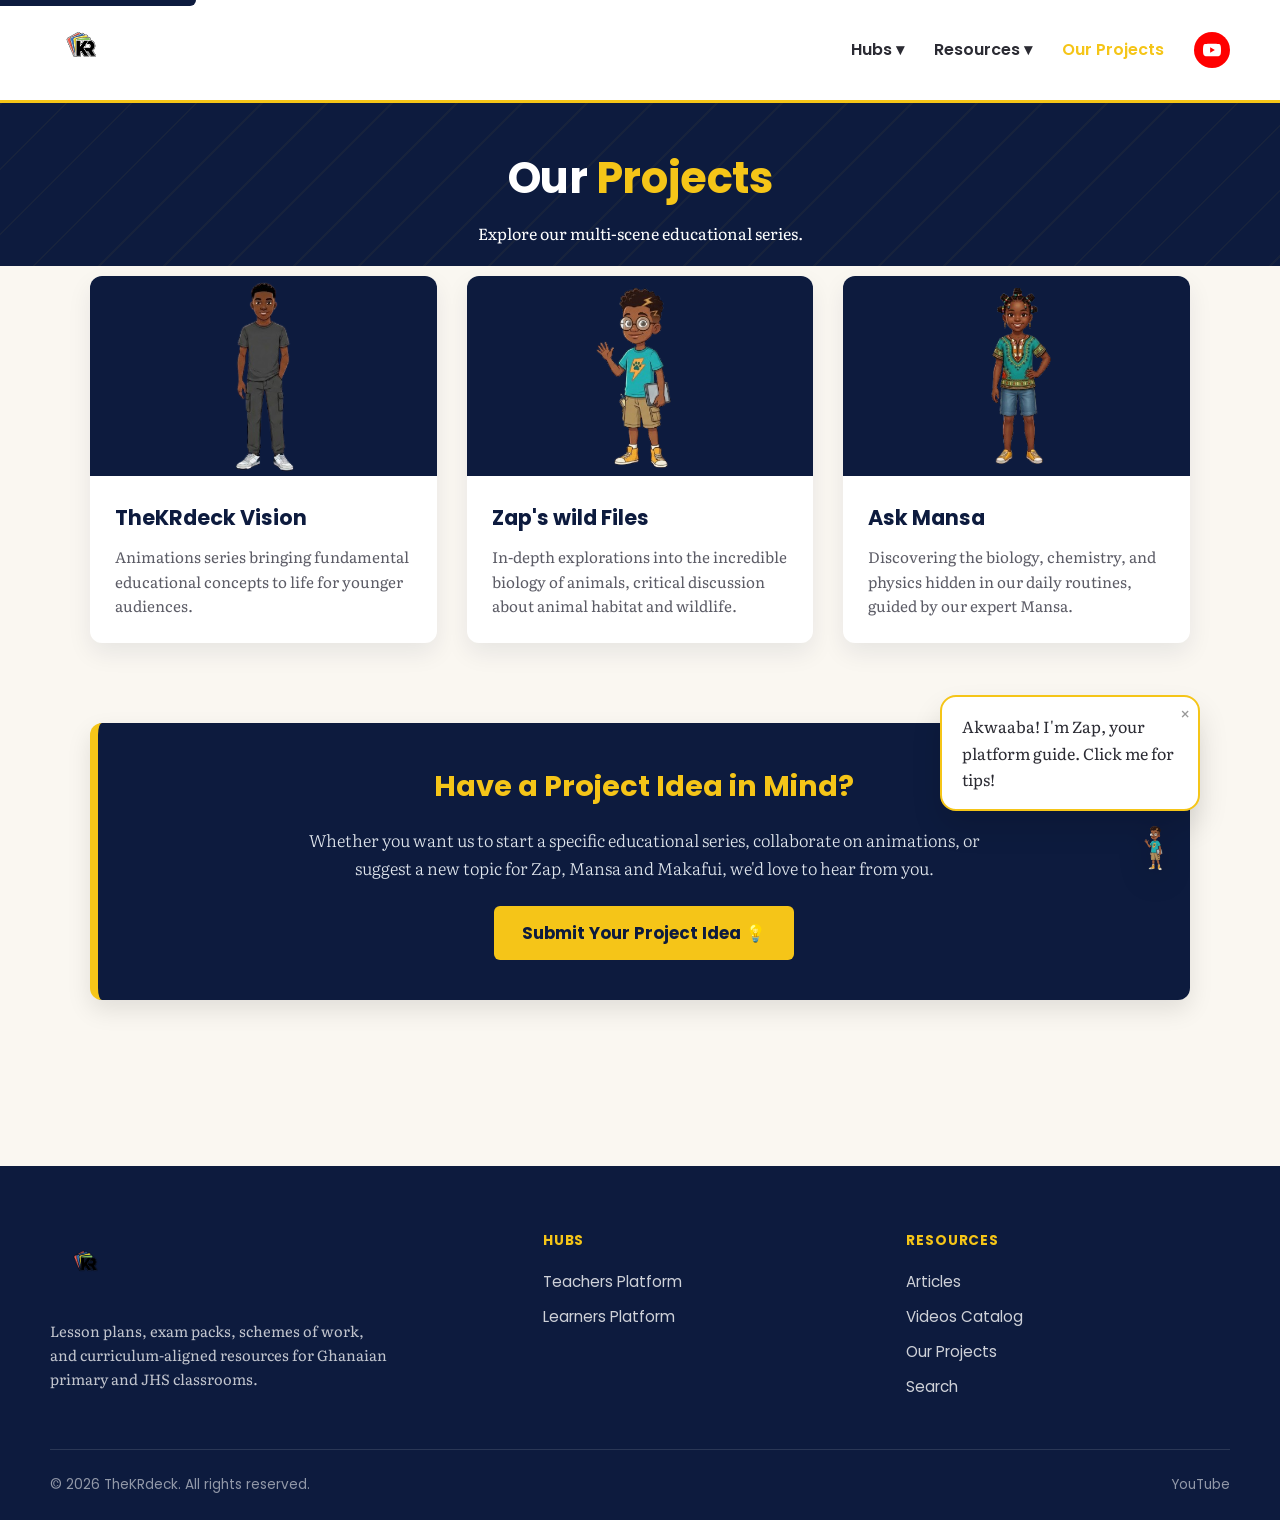
<file: projects.html>
<!DOCTYPE html>
<html lang="en">
<head>
    <meta charset="UTF-8">
    <link rel="icon" type="image/png" sizes="32x32" href="assets/favicon-32.png">
    <link rel="icon" type="image/png" sizes="16x16" href="assets/favicon-16.png">
    <link rel="apple-touch-icon" sizes="180x180" href="assets/favicon-180.png">
    <link rel="icon" href="assets/favicon.ico">
    <meta name="viewport" content="width=device-width, initial-scale=1.0">
    <title>Our Projects - TheKRdeck</title>
    
    <!-- Primary Meta Tags -->
    <meta name="description" content="Explore TheKRdeck's multi-scene educational series and submit your own project ideas.">
    <meta name="theme-color" content="#0d1b3e">

    <link rel="preconnect" href="https://fonts.googleapis.com">
    <link rel="preconnect" href="https://fonts.gstatic.com" crossorigin>
    <link href="https://fonts.googleapis.com/css2?family=Poppins:wght@300;400;600;700&family=Literata:opsz,wght@7..72,400;7..72,500;7..72,600&display=swap" rel="stylesheet">
    <link rel="stylesheet" href="style.css">
</head>
<body>

    <!-- Accessibility: Skip to main content -->
    <a href="#main-content" class="skip-link">Skip to main content</a>

    <!-- Top Navigation Bar -->
    <nav class="top-navbar" role="navigation">
        <a href="index.html" class="nav-logo">
            <img src="assets/logo.png" alt="TheKRdeck Logo" class="logo-img">
        </a>
        <div class="menu-toggle" id="mobile-menu">☰</div>
        
        <div class="nav-links" id="nav-links">
            <div class="dropdown">
                <a href="#" class="dropbtn">Hubs ▾</a>
                <div class="dropdown-content">
                    <a href="teachers-hub.html">Teachers Platform</a>
                    <a href="learners-hub.html">Learners Platform</a>
                </div>
            </div>
            <div class="dropdown">
                <a href="#" class="dropbtn">Resources ▾</a>
                <div class="dropdown-content">
                    <a href="articles.html">Articles</a>
                    <a href="videos.html">Videos Catalog</a>
                </div>
            </div>
            <a href="projects.html" style="color: #f5c518;">Our Projects</a>
            
            <a href="https://youtube.com/@thekrdeck" target="_blank" class="nav-youtube-icon" title="YouTube Channel">
                <svg viewBox="0 0 24 24" xmlns="http://www.w3.org/2000/svg">
                    <path d="M23.498 6.186a3.016 3.016 0 0 0-2.122-2.136C19.505 3.545 12 3.545 12 3.545s-7.505 0-9.377.505A3.017 3.017 0 0 0 .502 6.186C0 8.07 0 12 0 12s0 3.93.502 5.814a3.016 3.016 0 0 0 2.122 2.136c1.871.505 9.376.505 9.376.505s7.505 0 9.377-.505a3.015 3.015 0 0 0 2.122-2.136C24 15.93 24 12 24 12s0-3.93-.502-5.814zM9.545 15.568V8.432L15.818 12l-6.273 3.568z"/>
                </svg>
            </a>
        </div>
    </nav>

    <header class="hero-banner" style="padding: 40px 20px 20px;" role="banner">
        <h1 class="fade-in">Our <span class="gold-highlight">Projects</span></h1>
        <p class="fade-in">Explore our multi-scene educational series.</p>
    </header>

    <main id="main-content" class="section-container" style="padding-top: 10px;" role="main">
        <div class="grid-3-col">
            
            <div class="gallery-card fade-in">
                <div class="gallery-img-container">
                    <img src="assets/makafui-mascot.png" alt="TheKRdeckVISION" loading="lazy">
                </div>
                <div class="gallery-content">
                    <h4><a href="https://www.youtube.com/watch?v=li_Rb4Nf29s" class="project-title-link">TheKRdeck Vision</a></h4>
                    <p>Animations series bringing fundamental educational concepts to life for younger audiences.</p>
                </div>
            </div>

            <div class="gallery-card fade-in">
                <div class="gallery-img-container">
                    <img src="assets/zap-mascot.png" alt="Wildlife Series" loading="lazy">
                </div>
                <div class="gallery-content">
                    <h4><a href="https://www.youtube.com/watch?v=kaHK4WHq2fs&t=1s" class="project-title-link">Zap's wild Files</a></h4>
                    <p>In-depth explorations into the incredible biology of animals, critical discussion about animal habitat and wildlife.</p>
                </div>
            </div>

            <div class="gallery-card fade-in">
                <div class="gallery-img-container">
                    <img src="assets/mansa-mascot.png" alt="Ask Mansa" loading="lazy">
                </div>
                <div class="gallery-content">
                    <h4><a href="project-detail-3.html" class="project-title-link">Ask Mansa</a></h4>
                    <p>Discovering the biology, chemistry, and physics hidden in our daily routines, guided by our expert Mansa.</p>
                </div>
            </div>

        </div>
    </main>

    <section class="section-container fade-in" style="padding-top: 10px;">
        <div style="background-color: #0d1b3e; color: white; padding: 40px 30px; border-radius: 12px; text-align: center; border-left: 8px solid #f5c518; box-shadow: 0 10px 25px rgba(0, 0, 0, 0.1);">
            <h2 style="color: #f5c518; margin-bottom: 15px; font-size: 1.8rem;">Have a Project Idea in Mind?</h2>
            <p style="margin-bottom: 25px; font-size: 1.05rem; max-width: 700px; margin-left: auto; margin-right: auto; color: #e0e6ed; font-weight: 300;">
                Whether you want us to start a specific educational series, collaborate on animations, or suggest a new topic for Zap, Mansa and Makafui, we'd love to hear from you.
            </p>
            <button id="openModalBtn" class="btn-gold" style="display: inline-block; font-size: 1.05rem; padding: 14px 28px; border-radius: 6px; font-weight: 700; color: #0d1b3e; border: none; cursor: pointer;">
                Submit Your Project Idea 💡
            </button>
        </div>
    </section>

    <!-- Project Proposal Popup Modal (Explicitly defaulted to hidden) -->
    <div id="projectModal" class="modal-overlay" style="display: none;" role="dialog" aria-modal="true" aria-labelledby="modal-title">
        <div class="modal-content">
            <span class="close-modal" id="closeModalBtn" aria-label="Close modal" tabindex="0">&times;</span>
            <h2 id="modal-title" style="color: #0d1b3e; margin-bottom: 10px;">Start a Project With Us</h2>
            <p style="color: #666; font-size: 0.95rem; margin-bottom: 20px;">What educational series or topic would you like to see next?</p>
            
            <form id="contactForm" action="https://formspree.io/f/xeajbgyk" method="POST" class="project-form" novalidate>
                <!-- Honeypot field -->
                <input type="text" name="_honey" style="display:none" tabindex="-1" autocomplete="off">

                <div class="form-group" style="margin-top: 5px;">
                    <label for="userMessage">Your Project Idea</label>
                    <textarea id="userMessage" name="idea" rows="5" required placeholder="Describe the series, topic, or target grade level..."></textarea>
                    <span class="error-msg" id="msgError" style="display:none; color:#d9534f; font-size: 0.85rem; margin-top: 5px;">Project idea cannot be empty.</span>
                </div>
                
                <button type="submit" class="btn-gold" id="submitBtn" style="width: 100%; padding: 12px; border: none; border-radius: 4px; font-weight: 700; cursor: pointer; color: #0d1b3e; margin-top: 15px;">Send Proposal 🚀</button>
                
                <p id="formStatus" style="display:none; text-align:center; margin-top:10px; font-size: 0.9rem; color: #0d1b3e;"></p>
            </form>
        </div>
    </div>

    <button class="back-to-top" id="backToTopBtn">↑</button>
    <!-- Site Footer -->
    <footer class="site-footer">
        <div class="footer-grid">
            <div class="footer-brand">
                <img src="assets/logo.png" alt="TheKRdeck Logo" class="logo-img">
                <p>Lesson plans, exam packs, schemes of work, and curriculum-aligned resources for Ghanaian primary and JHS classrooms.</p>
            </div>
            <div class="footer-col">
                <h5>Hubs</h5>
                <a href="teachers-hub.html">Teachers Platform</a>
                <a href="learners-hub.html">Learners Platform</a>
            </div>
            <div class="footer-col">
                <h5>Resources</h5>
                <a href="articles.html">Articles</a>
                <a href="videos.html">Videos Catalog</a>
                <a href="projects.html">Our Projects</a>
                <a href="search.html">Search</a>
            </div>
        </div>
        <div class="footer-bottom">
            <span>&copy; 2026 TheKRdeck. All rights reserved.</span>
            <a href="https://youtube.com/@thekrdeck" target="_blank" style="color: rgba(255,255,255,0.55); text-decoration: none;">YouTube</a>
        </div>
    </footer>


    <script src="main.js"></script>
</body>
</html>
</file>
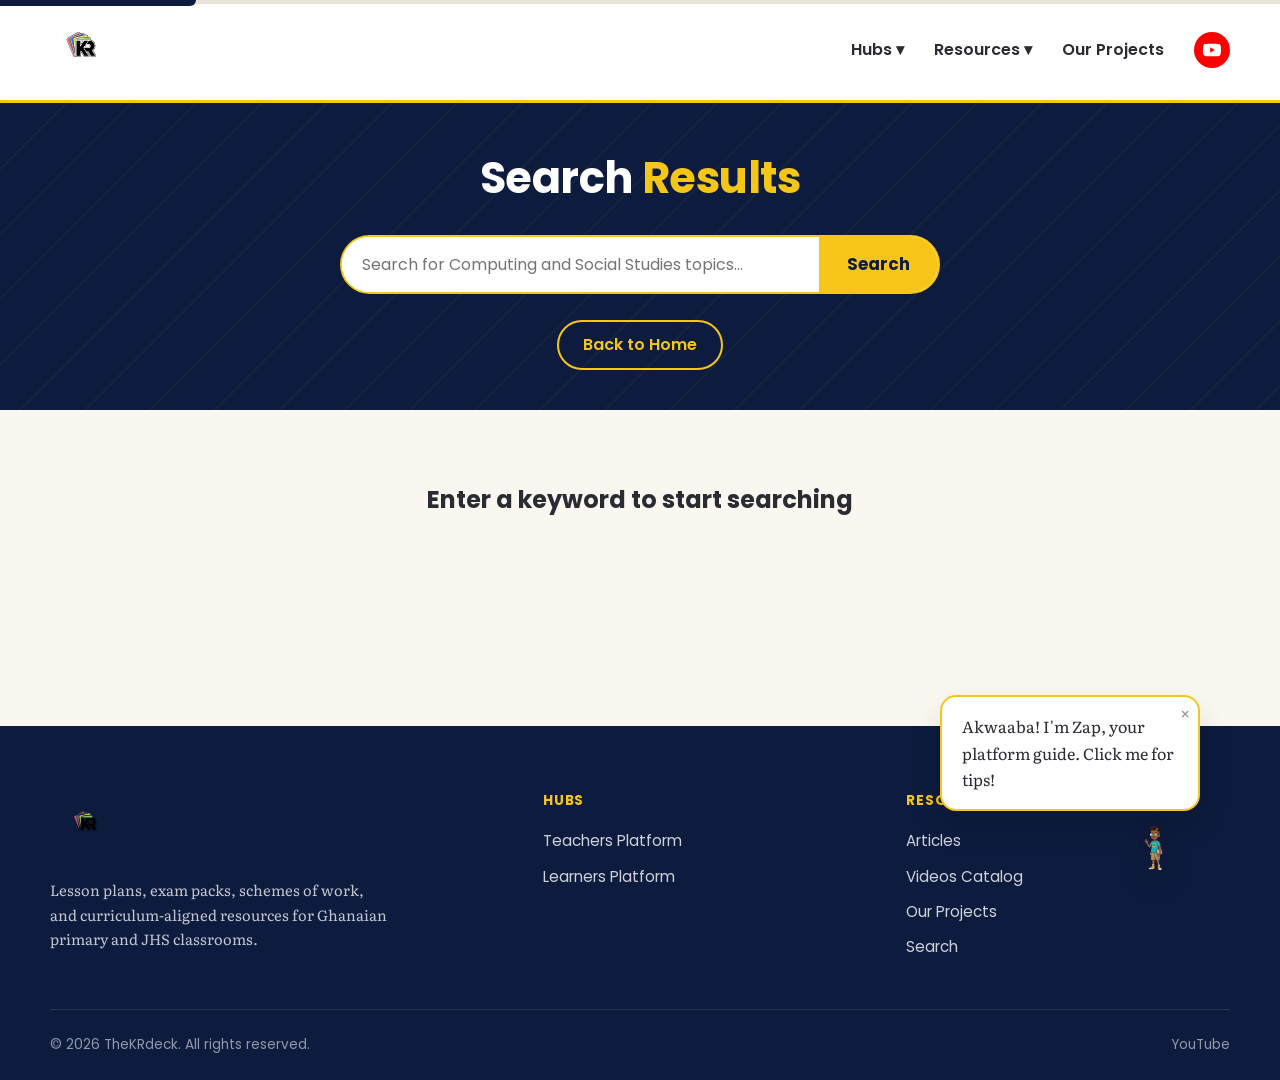
<file: search.html>
<!DOCTYPE html>
<html lang="en">
<head>
    <meta charset="UTF-8">
    <link rel="icon" type="image/png" sizes="32x32" href="assets/favicon-32.png">
    <link rel="icon" type="image/png" sizes="16x16" href="assets/favicon-16.png">
    <link rel="apple-touch-icon" sizes="180x180" href="assets/favicon-180.png">
    <link rel="icon" href="assets/favicon.ico">
    <meta name="viewport" content="width=device-width, initial-scale=1.0">
    <title>Search Results - TheKRdeck</title>
    <meta name="description" content="Search TheKRdeck's library of lesson plans, videos, and resources for Ghanaian primary and JHS teachers and learners.">
    <link rel="preconnect" href="https://fonts.googleapis.com">
    <link rel="preconnect" href="https://fonts.gstatic.com" crossorigin>
    <link href="https://fonts.googleapis.com/css2?family=Poppins:wght@300;400;600;700&family=Literata:opsz,wght@7..72,400;7..72,500;7..72,600&display=swap" rel="stylesheet">
    <link rel="stylesheet" href="style.css">
</head>
<body>

    <a href="#main-content" class="skip-link">Skip to main content</a>

    <!-- Reading Progress Bar -->
    <div class="progress-container">
        <div class="progress-bar" id="myBar"></div>
    </div>

    <!-- Top Navigation Bar (Streamlined & Synchronized) -->
    <nav class="top-navbar">
        <a href="index.html" class="nav-logo">
            <img src="assets/logo.png" alt="TheKRdeck Logo" class="logo-img">
        </a>
        <div class="menu-toggle" id="mobile-menu">☰</div>

        <div class="nav-links" id="nav-links">
            <div class="dropdown">
                <a href="#" class="dropbtn">Hubs ▾</a>
                <div class="dropdown-content">
                    <a href="teachers-hub.html">Teachers Platform</a>
                    <a href="learners-hub.html">Learners Platform</a>
                </div>
            </div>
            <div class="dropdown">
                <a href="#" class="dropbtn">Resources ▾</a>
                <div class="dropdown-content">
                    <a href="articles.html">Articles</a>
                    <a href="videos.html">Videos Catalog</a>
                </div>
            </div>
            <a href="projects.html">Our Projects</a>

            <a href="https://youtube.com/@thekrdeck" target="_blank" class="nav-youtube-icon" title="YouTube Channel">
                <svg viewBox="0 0 24 24" xmlns="http://www.w3.org/2000/svg">
                    <path d="M23.498 6.186a3.016 3.016 0 0 0-2.122-2.136C19.505 3.545 12 3.545 12 3.545s-7.505 0-9.377.505A3.017 3.017 0 0 0 .502 6.186C0 8.07 0 12 0 12s0 3.93.502 5.814a3.016 3.016 0 0 0 2.122 2.136c1.871.505 9.376.505 9.376.505s7.505 0 9.377-.505a3.015 3.015 0 0 0 2.122-2.136C24 15.93 24 12 24 12s0-3.93-.502-5.814zM9.545 15.568V8.432L15.818 12l-6.273 3.568z"/>
                </svg>
            </a>
        </div>
    </nav>

    <header class="hero-banner" style="padding: 40px 20px;">
        <h1>Search <span class="gold-highlight">Results</span></h1>
        
        <form class="search-container" action="search.html" method="GET" style="margin-top: 20px;">
            <input type="text" name="search" id="searchInput" placeholder="Search for Computing and Social Studies topics...">
            <button type="submit" class="btn-gold">Search</button>
        </form>
        <br>
        <a href="index.html" class="btn-outline">Back to Home</a>
    </header>

    <section id="main-content" class="section-container">
        <h2 style="text-align: center; margin-bottom: 40px;" id="searchHeading">Results</h2>
        <div class="grid-3-col" id="resultsContainer"></div>
    </section>

    <!-- Floating Back to Top Button -->
    <button class="back-to-top" id="backToTopBtn">↑</button>
    <!-- Site Footer -->
    <footer class="site-footer">
        <div class="footer-grid">
            <div class="footer-brand">
                <img src="assets/logo.png" alt="TheKRdeck Logo" class="logo-img">
                <p>Lesson plans, exam packs, schemes of work, and curriculum-aligned resources for Ghanaian primary and JHS classrooms.</p>
            </div>
            <div class="footer-col">
                <h5>Hubs</h5>
                <a href="teachers-hub.html">Teachers Platform</a>
                <a href="learners-hub.html">Learners Platform</a>
            </div>
            <div class="footer-col">
                <h5>Resources</h5>
                <a href="articles.html">Articles</a>
                <a href="videos.html">Videos Catalog</a>
                <a href="projects.html">Our Projects</a>
                <a href="search.html">Search</a>
            </div>
        </div>
        <div class="footer-bottom">
            <span>&copy; 2026 TheKRdeck. All rights reserved.</span>
            <a href="https://youtube.com/@thekrdeck" target="_blank" style="color: rgba(255,255,255,0.55); text-decoration: none;">YouTube</a>
        </div>
    </footer>


    <script>
        const lessons = [
            {
                title: "Computer Hardware",
                department: "JHS Computing",
                url: "lessons/hardware-video.html",
                keywords: "system unit, peripherals, input, output, keyboard, mouse, jhs 1, jhs 2"
            },
            {
                title: "Database Architecture Intro",
                department: "JHS Computing",
                url: "lessons/database-intro.html",
                keywords: "tables, records, fields, software, primary key, access, jhs 3"
            },
            {
                title: "Computing Term 1 Syllabus",
                department: "Teachers Hub",
                url: "teachers/computing-lesson-plan.html",
                keywords: "scheme of work, lesson plan, curriculum, planning, teacher"
            },
            {
                title: "Governance in Ghana",
                department: "JHS Social Studies",
                url: "lessons/governance.html",
                keywords: "civic rights, voting, branches of government, executive, legislature, judiciary"
            },
            {
                title: "Environmental Degradation",
                department: "JHS Social Studies",
                url: "teachers/environment-slides.html",
                keywords: "pollution, deforestation, climate, teacher slides, presentation"
            },
            {
                title: "Basic Science: Plants",
                department: "Primary Level",
                url: "lessons/plant-science.html",
                keywords: "roots, stems, leaves, photosynthesis, environment, lower basic"
            }
        ];

        const urlParams = new URLSearchParams(window.location.search);
        const searchQuery = urlParams.get('search');
        
        const resultsContainer = document.getElementById('resultsContainer');
        const searchHeading = document.getElementById('searchHeading');
        const searchInput = document.getElementById('searchInput');

        if (searchQuery) {
            searchInput.value = searchQuery;
            const lowerCaseQuery = searchQuery.toLowerCase();
            
            const filteredLessons = lessons.filter(lesson => 
                lesson.title.toLowerCase().includes(lowerCaseQuery) || 
                lesson.keywords.toLowerCase().includes(lowerCaseQuery) ||
                lesson.department.toLowerCase().includes(lowerCaseQuery)
            );

            searchHeading.innerHTML = `Results for <span class="gold-highlight">"${searchQuery}"</span>`;

            if (filteredLessons.length > 0) {
                let htmlOutput = "";
                
                filteredLessons.forEach(lesson => {
                    htmlOutput += `
                        <div class="resource-card">
                            <h4>${lesson.title}</h4>
                            <p style="color: #666; margin-bottom: 20px; flex-grow: 1;">${lesson.department}</p>
                            <a href="${lesson.url}" class="btn-gold" style="display:inline-block; border-radius:6px; text-decoration:none; text-align:center;">View Resource</a>
                        </div>
                    `;
                });
                
                resultsContainer.innerHTML = htmlOutput;
            } else {
                resultsContainer.innerHTML = `<p style="text-align: center; grid-column: 1 / -1; font-size: 1.2rem;">No resources found matching your search. Please try different keywords.</p>`;
            }
        } else {
            searchHeading.innerHTML = "Enter a keyword to start searching";
            resultsContainer.innerHTML = "";
        }
    </script>

    <!-- Global Scripts -->
    <script src="main.js"></script>
</body>
</html>
</file>
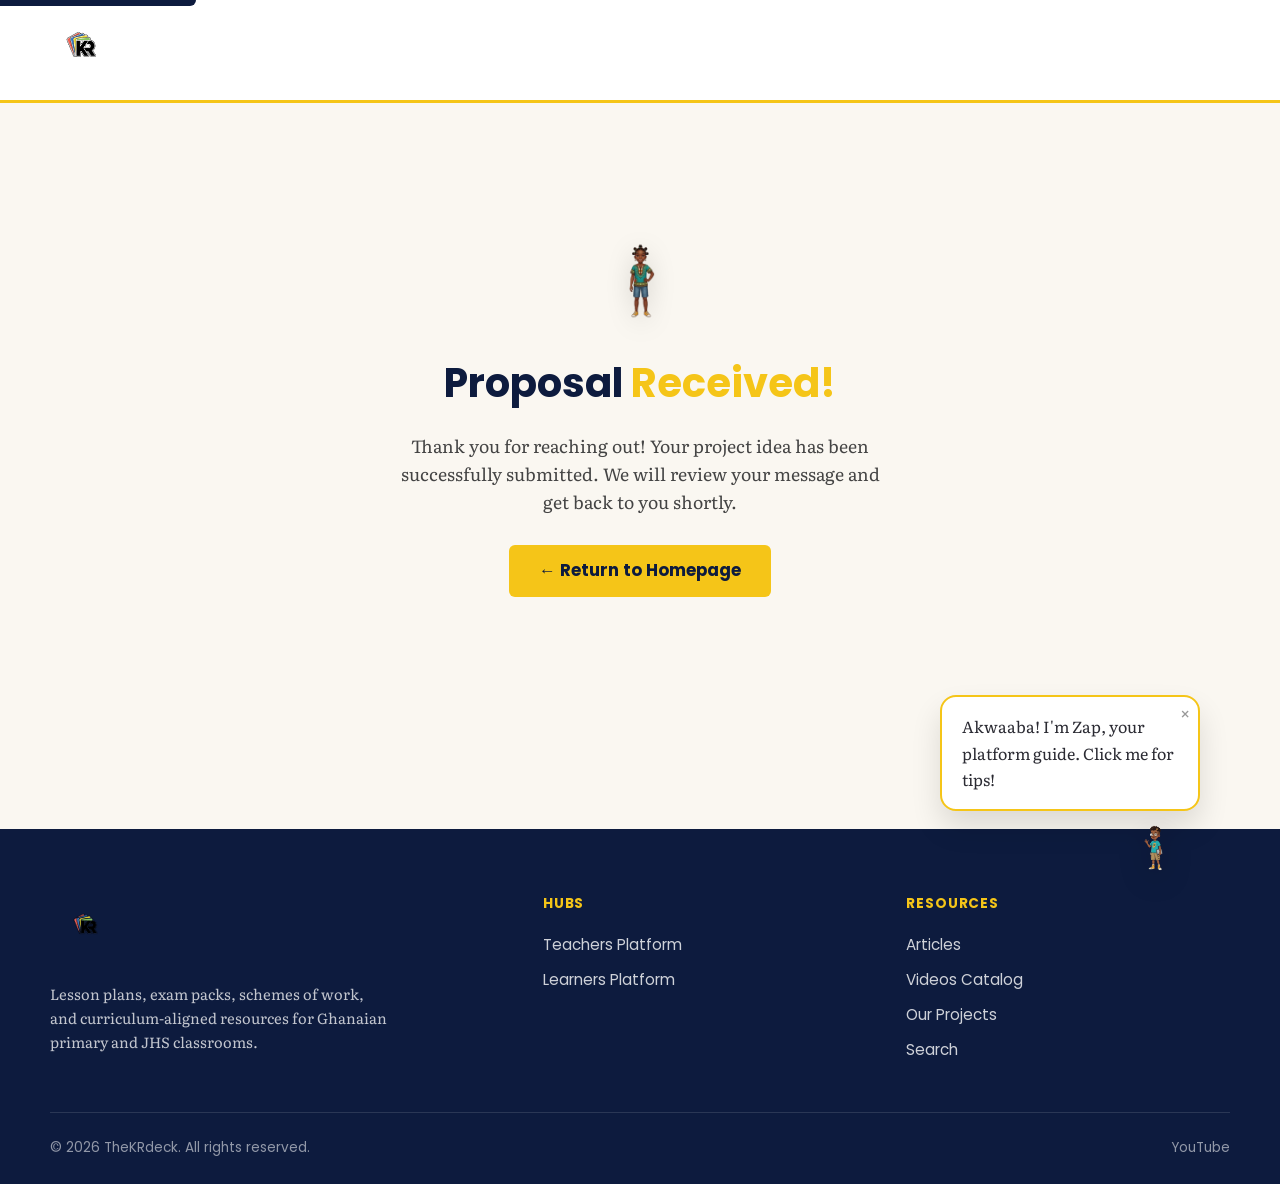
<file: success.html>
<!DOCTYPE html>
<html lang="en">
<head>
    <meta charset="UTF-8">
    <link rel="icon" type="image/png" sizes="32x32" href="assets/favicon-32.png">
    <link rel="icon" type="image/png" sizes="16x16" href="assets/favicon-16.png">
    <link rel="apple-touch-icon" sizes="180x180" href="assets/favicon-180.png">
    <link rel="icon" href="assets/favicon.ico">
    <meta name="viewport" content="width=device-width, initial-scale=1.0">
    <title>Proposal Sent - TheKRdeck</title>
    <meta name="robots" content="noindex, nofollow">
    <meta name="description" content="Your project proposal has been received by TheKRdeck.">
    <link rel="preconnect" href="https://fonts.googleapis.com">
    <link rel="preconnect" href="https://fonts.gstatic.com" crossorigin>
    <link href="https://fonts.googleapis.com/css2?family=Poppins:wght@300;400;600;700&family=Literata:opsz,wght@7..72,400;7..72,500;7..72,600&display=swap" rel="stylesheet">
    <link rel="stylesheet" href="style.css">
</head>
<body>

    <a href="#main-content" class="skip-link">Skip to main content</a>

    <!-- Simplified Navigation for the Success Page -->
    <nav class="top-navbar" role="navigation">
        <a href="index.html" class="nav-logo">
            <img src="assets/logo.png" alt="TheKRdeck Logo" class="logo-img">
        </a>
    </nav>

    <!-- Success Confirmation Section -->
    <main id="main-content" class="section-container fade-in" style="display: flex; flex-direction: column; align-items: center; justify-content: center; min-height: 70vh; text-align: center;" role="main">
        
        <!-- Interactive Mascot Confirmation -->
        <div style="margin-bottom: 20px;">
            <img src="assets/mansa-mascot.png" alt="Mansa mascot confirming success" style="width: 150px; height: auto; filter: drop-shadow(0 6px 12px rgba(0,0,0,0.15));">
        </div>

        <h1 style="color: #0d1b3e; margin-bottom: 15px; font-size: 2.5rem;">Proposal <span class="gold-highlight">Received!</span></h1>
        
        <p style="color: #444; max-width: 500px; margin-bottom: 30px; font-size: 1.1rem; line-height: 1.6;">
            Thank you for reaching out! Your project idea has been successfully submitted. We will review your message and get back to you shortly.
        </p>

        <a href="index.html" class="btn-gold" style="text-decoration: none; padding: 12px 30px; font-weight: 700; border-radius: 6px; color: #0d1b3e; display: inline-block;">
            ← Return to Homepage
        </a>
        
    </main>

        <!-- Site Footer -->
    <footer class="site-footer">
        <div class="footer-grid">
            <div class="footer-brand">
                <img src="assets/logo.png" alt="TheKRdeck Logo" class="logo-img">
                <p>Lesson plans, exam packs, schemes of work, and curriculum-aligned resources for Ghanaian primary and JHS classrooms.</p>
            </div>
            <div class="footer-col">
                <h5>Hubs</h5>
                <a href="teachers-hub.html">Teachers Platform</a>
                <a href="learners-hub.html">Learners Platform</a>
            </div>
            <div class="footer-col">
                <h5>Resources</h5>
                <a href="articles.html">Articles</a>
                <a href="videos.html">Videos Catalog</a>
                <a href="projects.html">Our Projects</a>
                <a href="search.html">Search</a>
            </div>
        </div>
        <div class="footer-bottom">
            <span>&copy; 2026 TheKRdeck. All rights reserved.</span>
            <a href="https://youtube.com/@thekrdeck" target="_blank" style="color: rgba(255,255,255,0.55); text-decoration: none;">YouTube</a>
        </div>
    </footer>

    <!-- Global Scripts -->

    <script src="main.js"></script>
</body>
</html>
</file>
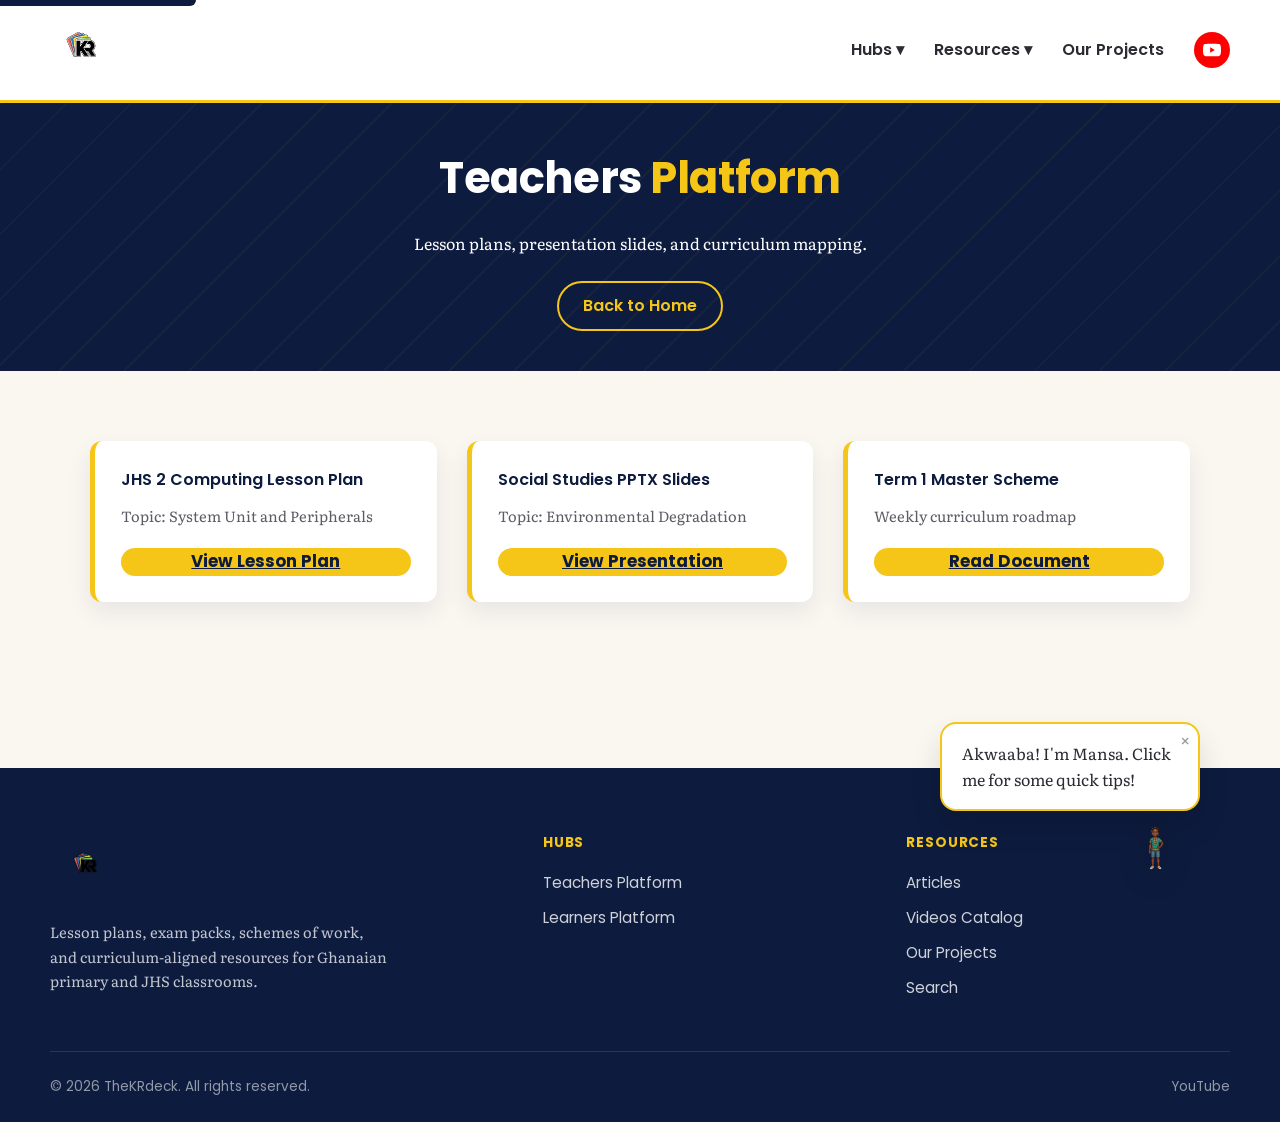
<file: teachers-hub.html>
<!DOCTYPE html>
<html lang="en">
<head>
    <meta charset="UTF-8">
    <link rel="icon" type="image/png" sizes="32x32" href="assets/favicon-32.png">
    <link rel="icon" type="image/png" sizes="16x16" href="assets/favicon-16.png">
    <link rel="apple-touch-icon" sizes="180x180" href="assets/favicon-180.png">
    <link rel="icon" href="assets/favicon.ico">
    <meta name="viewport" content="width=device-width, initial-scale=1.0">
    <title>Teachers Platform - TheKRdeck</title>
    <meta name="description" content="Browse TheKRdeck's Teachers Platform for lesson plans, presentation slides, and curriculum mapping resources.">
    <link rel="preconnect" href="https://fonts.googleapis.com">
    <link rel="preconnect" href="https://fonts.gstatic.com" crossorigin>
    <link href="https://fonts.googleapis.com/css2?family=Poppins:wght@300;400;600;700&family=Literata:opsz,wght@7..72,400;7..72,500;7..72,600&display=swap" rel="stylesheet">
    <link rel="stylesheet" href="style.css">
</head>
<body>

    <a href="#main-content" class="skip-link">Skip to main content</a>

    <!-- Top Navigation Bar (Streamlined & Synchronized) -->
    <nav class="top-navbar">
        <a href="index.html" class="nav-logo">
            <img src="assets/logo.png" alt="TheKRdeck Logo" class="logo-img">
        </a>
        <div class="menu-toggle" id="mobile-menu">☰</div>
        
        <div class="nav-links" id="nav-links">
            <div class="dropdown">
                <a href="#" class="dropbtn">Hubs ▾</a>
                <div class="dropdown-content">
                    <a href="teachers-hub.html" style="color: #f5c518;">Teachers Platform</a>
                    <a href="learners-hub.html">Learners Platform</a>
                </div>
            </div>
            <div class="dropdown">
                <a href="#" class="dropbtn">Resources ▾</a>
                <div class="dropdown-content">
                    <a href="articles.html">Articles</a>
                    <a href="videos.html">Videos Catalog</a>
                </div>
            </div>
            <a href="projects.html">Our Projects</a>
            
            <!-- YouTube Icon Button -->
            <a href="https://youtube.com/@thekrdeck" target="_blank" class="nav-youtube-icon" title="YouTube Channel">
                <svg viewBox="0 0 24 24" xmlns="http://www.w3.org/2000/svg">
                    <path d="M23.498 6.186a3.016 3.016 0 0 0-2.122-2.136C19.505 3.545 12 3.545 12 3.545s-7.505 0-9.377.505A3.017 3.017 0 0 0 .502 6.186C0 8.07 0 12 0 12s0 3.93.502 5.814a3.016 3.016 0 0 0 2.122 2.136c1.871.505 9.376.505 9.376.505s7.505 0 9.377-.505a3.015 3.015 0 0 0 2.122-2.136C24 15.93 24 12 24 12s0-3.93-.502-5.814zM9.545 15.568V8.432L15.818 12l-6.273 3.568z"/>
                </svg>
            </a>
        </div>
    </nav>

    <header class="hero-banner" style="padding: 40px 20px;">
        <h1>Teachers <span class="gold-highlight">Platform</span></h1>
        <p style="margin-top: 15px; margin-bottom: 25px;">Lesson plans, presentation slides, and curriculum mapping.</p>
        <a href="index.html" class="btn-outline">Back to Home</a>
    </header>

    <section id="main-content" class="section-container latest-resources">
        <div class="grid-3-col">
            <div class="resource-card">
                <h4>JHS 2 Computing Lesson Plan</h4>
                <p>Topic: System Unit and Peripherals</p>
                <a href="teachers/computing-lesson-plan.html" class="btn-gold">View Lesson Plan</a>
            </div>
            <div class="resource-card">
                <h4>Social Studies PPTX Slides</h4>
                <p>Topic: Environmental Degradation</p>
                <a href="teachers/environment-slides.html" class="btn-gold">View Presentation</a>
            </div>
            <div class="resource-card">
                <h4>Term 1 Master Scheme</h4>
                <p>Weekly curriculum roadmap</p>
                <a href="teachers/term1-scheme.html" class="btn-gold">Read Document</a>
            </div>
        </div>
    </section>
    <!-- Site Footer -->
    <footer class="site-footer">
        <div class="footer-grid">
            <div class="footer-brand">
                <img src="assets/logo.png" alt="TheKRdeck Logo" class="logo-img">
                <p>Lesson plans, exam packs, schemes of work, and curriculum-aligned resources for Ghanaian primary and JHS classrooms.</p>
            </div>
            <div class="footer-col">
                <h5>Hubs</h5>
                <a href="teachers-hub.html">Teachers Platform</a>
                <a href="learners-hub.html">Learners Platform</a>
            </div>
            <div class="footer-col">
                <h5>Resources</h5>
                <a href="articles.html">Articles</a>
                <a href="videos.html">Videos Catalog</a>
                <a href="projects.html">Our Projects</a>
                <a href="search.html">Search</a>
            </div>
        </div>
        <div class="footer-bottom">
            <span>&copy; 2026 TheKRdeck. All rights reserved.</span>
            <a href="https://youtube.com/@thekrdeck" target="_blank" style="color: rgba(255,255,255,0.55); text-decoration: none;">YouTube</a>
        </div>
    </footer>

    
    <script src="main.js"></script>
</body>
</html>
</file>
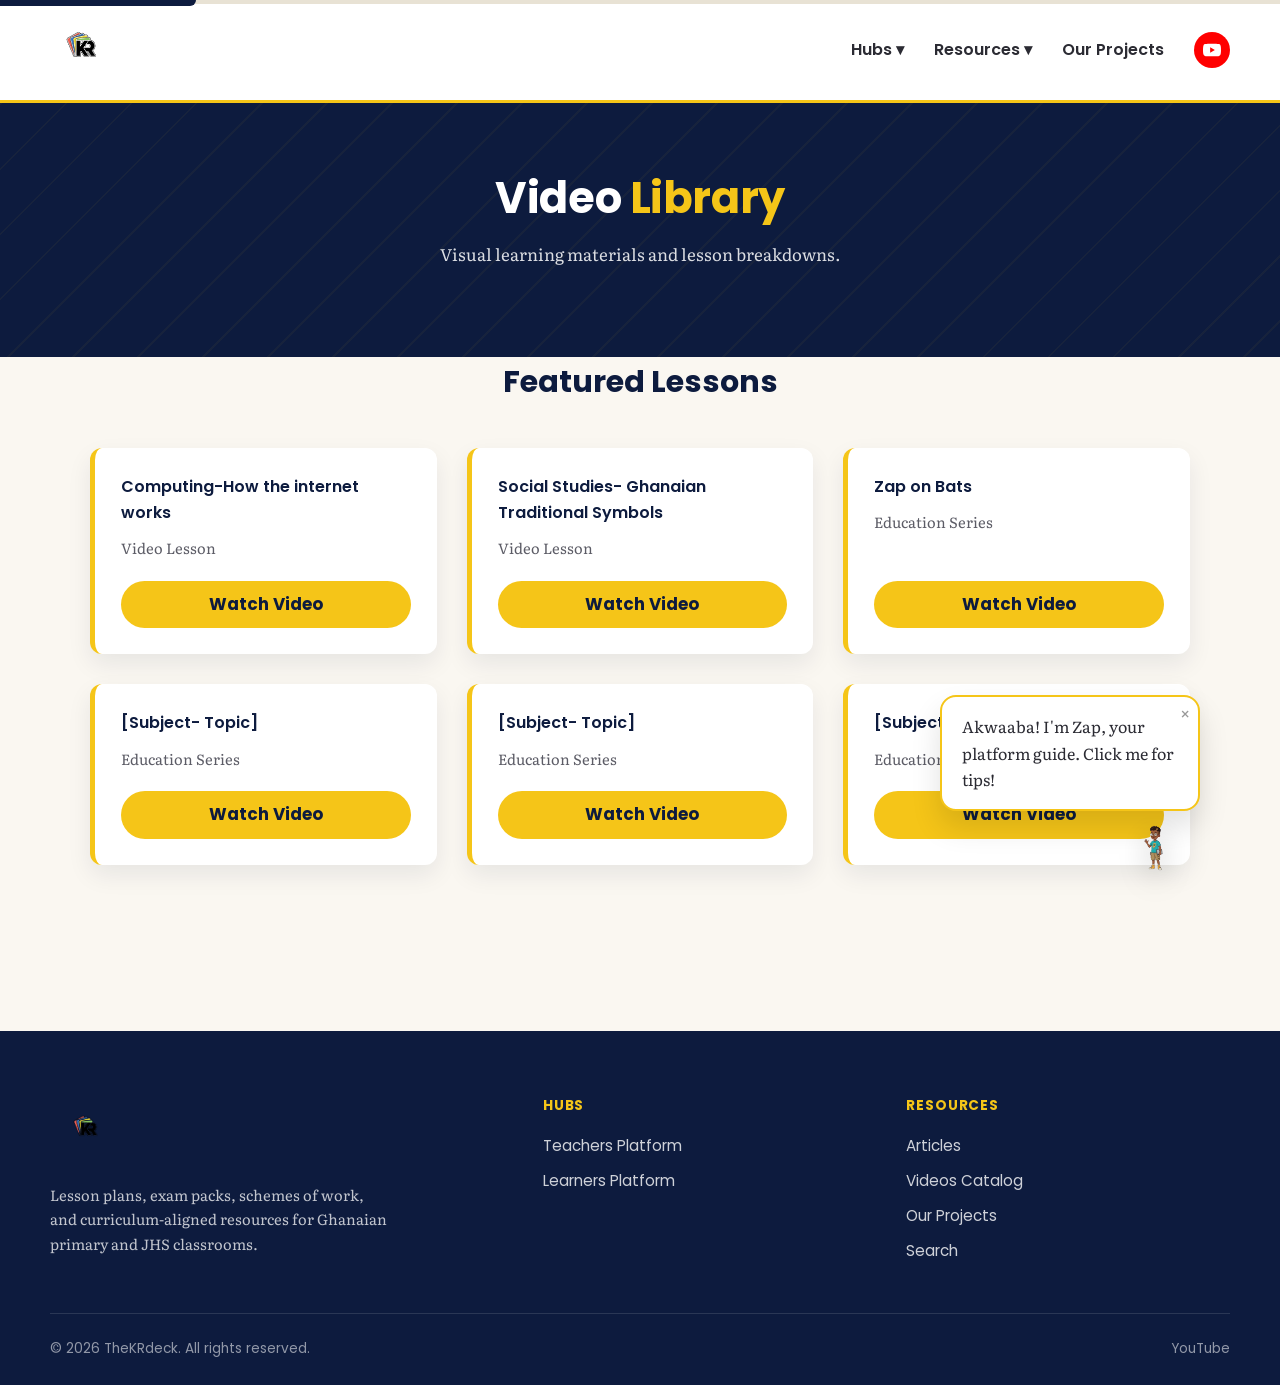
<file: videos.html>
<!DOCTYPE html>
<html lang="en">
<head>
    <meta charset="UTF-8">
    <link rel="icon" type="image/png" sizes="32x32" href="assets/favicon-32.png">
    <link rel="icon" type="image/png" sizes="16x16" href="assets/favicon-16.png">
    <link rel="apple-touch-icon" sizes="180x180" href="assets/favicon-180.png">
    <link rel="icon" href="assets/favicon.ico">
    <meta name="viewport" content="width=device-width, initial-scale=1.0">
    <title>Videos - TheKRdeck</title>
    <meta name="description" content="Video library from TheKRdeck — visual lessons and educational series for Ghanaian primary and JHS learners.">
    <link rel="preconnect" href="https://fonts.googleapis.com">
    <link rel="preconnect" href="https://fonts.gstatic.com" crossorigin>
    <link href="https://fonts.googleapis.com/css2?family=Poppins:wght@300;400;600;700&family=Literata:opsz,wght@7..72,400;7..72,500;7..72,600&display=swap" rel="stylesheet">
    <link rel="stylesheet" href="style.css">
</head>
<body>

    <a href="#main-content" class="skip-link">Skip to main content</a>

    <!-- Reading Progress Bar -->
    <div class="progress-container">
        <div class="progress-bar" id="myBar"></div>
    </div>

    <!-- Top Navigation Bar -->
    <nav class="top-navbar">
        <a href="index.html" class="nav-logo">
            <img src="assets/logo.png" alt="TheKRdeck Logo" class="logo-img">
        </a>
        <div class="menu-toggle" id="mobile-menu">☰</div>
        <div class="nav-links" id="nav-links">
            <div class="dropdown">
                <a href="#" class="dropbtn">Hubs ▾</a>
                <div class="dropdown-content">
                    <a href="teachers-hub.html">Teachers Platform</a>
                    <a href="learners-hub.html">Learners Platform</a>
                </div>
            </div>
            <div class="dropdown">
                <a href="#" class="dropbtn">Resources ▾</a>
                <div class="dropdown-content">
                    <a href="articles.html">Articles</a>
                    <a href="videos.html" style="color: #f5c518;">Videos Catalog</a>
                </div>
            </div>
            <a href="projects.html">Our Projects</a>
            
            <!-- YouTube Icon Button -->
            <a href="https://youtube.com/@thekrdeck?si=NtWMi2Tuqba6MrBE" target="_blank" class="nav-youtube-icon" title="YouTube Channel">
                <svg viewBox="0 0 24 24" xmlns="http://www.w3.org/2000/svg">
                    <path d="M23.498 6.186a3.016 3.016 0 0 0-2.122-2.136C19.505 3.545 12 3.545 12 3.545s-7.505 0-9.377.505A3.017 3.017 0 0 0 .502 6.186C0 8.07 0 12 0 12s0 3.93.502 5.814a3.016 3.016 0 0 0 2.122 2.136c1.871.505 9.376.505 9.376.505s7.505 0 9.377-.505a3.015 3.015 0 0 0 2.122-2.136C24 15.93 24 12 24 12s0-3.93-.502-5.814zM9.545 15.568V8.432L15.818 12l-6.273 3.568z"/>
                </svg>
            </a>
        </div>
    </nav>

    <!-- Header Banner -->
    <header class="hero-banner fade-in" style="padding: 60px 20px;">
        <h1>Video <span class="gold-highlight">Library</span></h1>
        <p class="hero-subtitle">Visual learning materials and lesson breakdowns.</p>
    </header>


    <!-- Individual Video Resources (Placeholders) -->
    <section id="main-content" class="section-container latest-resources" style="padding-top: 0;">
        <h2 class="section-title fade-in">Featured Lessons</h2>
        <div class="grid-3-col">
            
            <div class="resource-card fade-in">
                <h4>Computing-How the internet works</h4>
                <p>Video Lesson</p>
                <a href="https://youtu.be/li_Rb4Nf29s?si=5Sgzrdh3YRuWq8fH" class="btn-gold btn-small" style="text-align: center; text-decoration: none;">Watch Video</a>
            </div>
            
            <div class="resource-card fade-in">
                <h4>Social Studies- Ghanaian Traditional Symbols</h4>
                <p>Video Lesson</p>
                <a href="https://youtu.be/v9I9KSlaKLE?si=btUPRg_uhgL-N0J2" class="btn-gold btn-small" style="text-align: center; text-decoration: none;">Watch Video</a>
            </div>
             <div class="resource-card fade-in">
                <h4>Zap on Bats</h4>
                <p>Education Series</p>
                <a href="https://youtu.be/OS8xEPV0pFs?si=ObavemQdRbTRp7oQ" class="btn-gold btn-small" style="text-align: center; text-decoration: none;">Watch Video</a>
            </div>
 <div class="resource-card fade-in">
                <h4>[Subject- Topic]</h4>
                <p>Education Series</p>
                <a href="lesson/html file" class="btn-gold btn-small" style="text-align: center; text-decoration: none;">Watch Video</a>
            </div>
<div class="resource-card fade-in">
                <h4>[Subject- Topic]</h4>
                <p>Education Series</p>
                <a href="lesson/html file" class="btn-gold btn-small" style="text-align: center; text-decoration: none;">Watch Video</a>
            </div>
<div class="resource-card fade-in">
                <h4>[Subject- Topic]</h4>
                <p>Education Series</p>
                <a href="lesson/html file" class="btn-gold btn-small" style="text-align: center; text-decoration: none;">Watch Video</a>
            </div>

        </div>
    </section>

    <!-- Floating Back to Top Button -->
    <button class="back-to-top" id="backToTopBtn">↑</button>

        <!-- Site Footer -->
    <footer class="site-footer">
        <div class="footer-grid">
            <div class="footer-brand">
                <img src="assets/logo.png" alt="TheKRdeck Logo" class="logo-img">
                <p>Lesson plans, exam packs, schemes of work, and curriculum-aligned resources for Ghanaian primary and JHS classrooms.</p>
            </div>
            <div class="footer-col">
                <h5>Hubs</h5>
                <a href="teachers-hub.html">Teachers Platform</a>
                <a href="learners-hub.html">Learners Platform</a>
            </div>
            <div class="footer-col">
                <h5>Resources</h5>
                <a href="articles.html">Articles</a>
                <a href="videos.html">Videos Catalog</a>
                <a href="projects.html">Our Projects</a>
                <a href="search.html">Search</a>
            </div>
        </div>
        <div class="footer-bottom">
            <span>&copy; 2026 TheKRdeck. All rights reserved.</span>
            <a href="https://youtube.com/@thekrdeck" target="_blank" style="color: rgba(255,255,255,0.55); text-decoration: none;">YouTube</a>
        </div>
    </footer>

    <!-- Global Scripts -->

    <script src="main.js"></script>
</body>
</html>
</file>
<file: style.css>
/* =========================================
   Design Tokens
   Poppins is loaded via <link> tags in each page's <head> (not @import,
   which blocks CSS parsing and is slower on the mobile connections a lot
   of Ghanaian visitors use). Literata is loaded the same way, paired in
   for body copy — a serif built for reading, so lesson text doesn't lean
   on the same geometric sans as every button and nav label.
   ========================================= */
:root {
    /* Brand ink & foil — unchanged, these are recognizable */
    --color-navy: #0d1b3e;
    --color-navy-soft: #162a56;
    --color-gold: #f5c518;
    --color-gold-deep: #d4a912;

    /* Department accents — refined from pure #0000FF / #008000, which read
       harsh and dated next to the navy/gold pairing. Same hues, ink-matched. */
    --color-preschool: #1f7a4d;   /* forest green */
    --color-primary: #1c3fd6;    /* royal blue */
    --color-jhs: #7a1030;        /* deep maroon */

    /* Warm neutrals — "cards on a table," not a corporate dashboard */
    --color-paper: #faf7f1;
    --color-paper-raised: #ffffff;
    --color-ink: #2b2b33;
    --color-ink-soft: #5c5c66;
    --color-line: #e8e2d4;

    /* Spacing scale */
    --space-xs: 8px;
    --space-sm: 16px;
    --space-md: 24px;
    --space-lg: 40px;
    --space-xl: 64px;
    --space-2xl: 96px;

    /* Radius */
    --radius-sm: 6px;
    --radius-md: 12px;
    --radius-lg: 20px;

    /* Logo fan colors — sampled directly from the actual TheKRdeck logo,
       used as a small abstract nod to the fanned cards (never as literal
       suit/rank marks, which would read as an actual playing card). */
    --fan-red: #f1604f;
    --fan-blue: #377ecc;
    --fan-gold: #f5e132;
    --fan-green: #87c562;

    --shadow-card: 0 10px 25px rgba(13, 27, 62, 0.08);
    --shadow-card-hover: 0 20px 35px rgba(13, 27, 62, 0.16);
    --shadow-lifted: 0 16px 30px rgba(0, 0, 0, 0.12);
}

* {
    margin: 0;
    padding: 0;
    box-sizing: border-box;
    font-family: 'Poppins', sans-serif;
}

body {
    background-color: var(--color-paper);
    color: var(--color-ink);
    line-height: 1.65;
}

p, .body-serif {
    font-family: 'Literata', Georgia, serif;
}

::selection {
    background-color: var(--color-gold);
    color: var(--color-navy);
}

a:focus-visible,
button:focus-visible,
input:focus-visible,
textarea:focus-visible {
    outline: 3px solid var(--color-gold);
    outline-offset: 2px;
}

@media (prefers-reduced-motion: reduce) {
    *, *::before, *::after {
        animation-duration: 0.01ms !important;
        animation-iteration-count: 1 !important;
        transition-duration: 0.01ms !important;
    }
}

/* =========================================
   Reading Progress Bar
   ========================================= */
.progress-container {
    width: 100%;
    height: 4px;
    background: var(--color-line);
    position: fixed;
    top: 0;
    left: 0;
    z-index: 2000;
}

.progress-bar {
    height: 4px;
    background: var(--color-gold);
    width: 0%;
}

/* =========================================
   Navigation Bar & Dropdowns
   ========================================= */
.top-navbar {
    display: flex;
    justify-content: space-between;
    align-items: center;
    padding: 14px 50px;
    background-color: var(--color-paper-raised);
    border-bottom: 3px solid var(--color-gold);
    position: sticky;
    top: 0;
    z-index: 1000;
}

.logo-img {
    max-height: 64px;
    width: auto;
}

.nav-links {
    display: flex;
    align-items: center;
}

.nav-links a, .dropbtn {
    text-decoration: none;
    color: var(--color-ink);
    margin-left: 30px;
    font-size: 1rem;
    font-weight: 600;
    transition: color 0.2s ease;
    cursor: pointer;
}

.nav-links a:hover, .dropdown:hover .dropbtn {
    color: var(--color-gold-deep);
}

/* YouTube Nav Icon Styling */
.nav-youtube-icon {
    margin-left: 30px;
    display: inline-flex;
    align-items: center;
    justify-content: center;
    width: 36px;
    height: 36px;
    background-color: #ff0000;
    border-radius: 50%;
    transition: transform 0.2s ease, background-color 0.2s ease;
}

.nav-youtube-icon:hover {
    background-color: #cc0000;
    transform: scale(1.08);
}

.nav-youtube-icon svg {
    width: 18px;
    height: 18px;
    fill: #ffffff;
}

/* Dropdown specific styles */
.dropdown {
    position: relative;
    display: inline-block;
}

.dropdown-content {
    display: none;
    position: absolute;
    background-color: var(--color-paper-raised);
    min-width: 200px;
    box-shadow: var(--shadow-lifted);
    z-index: 1;
    border-radius: var(--radius-sm);
    top: 100%;
    left: 30px;
    overflow: hidden;
    border: 1px solid var(--color-line);
}

.dropdown-content a {
    color: var(--color-ink);
    padding: 12px 16px;
    text-decoration: none;
    display: block;
    margin-left: 0;
    font-size: 0.95rem;
}

.dropdown-content a:hover {
    background-color: var(--color-paper);
    color: var(--color-gold-deep);
}

.dropdown:hover .dropdown-content {
    display: block;
}

.menu-toggle {
    display: none;
    font-size: 1.8rem;
    cursor: pointer;
    color: var(--color-navy);
}

/* =========================================
   Hero Banner
   ========================================= */
.hero-banner {
    background-color: var(--color-navy);
    background-image:
        repeating-linear-gradient(135deg, rgba(245, 197, 24, 0.045) 0px, rgba(245, 197, 24, 0.045) 2px, transparent 2px, transparent 46px);
    color: #ffffff;
    padding: 80px 20px;
    text-align: center;
}

.hero-banner h1 {
    font-size: 2.7rem;
    font-weight: 700;
    margin-bottom: 5px;
    color: #ffffff;
    letter-spacing: -0.01em;
}

.hero-banner h2 {
    font-size: 1.7rem;
    font-weight: 400;
    margin-bottom: 25px;
    color: #ffffff;
}

.gold-highlight {
    color: var(--color-gold);
}

.hero-subtitle {
    font-family: 'Literata', Georgia, serif;
    font-size: 1.05rem;
    margin-bottom: 30px;
    font-weight: 400;
    max-width: 700px;
    margin-left: auto;
    margin-right: auto;
    color: #ffffff;
    opacity: 0.85;
}

/* Golden Bordered Search Container */
.search-container {
    display: flex;
    justify-content: center;
    max-width: 600px;
    margin: 0 auto;
    border: 2px solid var(--color-gold);
    border-radius: 999px;
    background-color: #ffffff;
    overflow: hidden;
}

.search-container input {
    width: 100%;
    padding: 15px 20px;
    border: none;
    font-size: 1rem;
    outline: none;
    color: var(--color-ink);
    background-color: #ffffff;
}

.search-container .btn-gold {
    border-radius: 0;
}

/* =========================================
   Buttons
   ========================================= */
.btn-gold {
    background-color: var(--color-gold);
    color: var(--color-navy);
    padding: 0 28px;
    border: none;
    font-weight: 700;
    font-size: 1.05rem;
    cursor: pointer;
    transition: background-color 0.2s ease, transform 0.2s ease;
    display: flex;
    align-items: center;
    justify-content: center;
    border-radius: 999px;
}

.btn-gold:hover {
    background-color: var(--color-gold-deep);
    transform: translateY(-1px);
}

.btn-small {
    border-radius: 999px;
    padding: 10px 22px;
    display: inline-block;
}

.btn-outline, .btn-outline-dark {
    background-color: transparent;
    padding: 10px 24px;
    border-radius: 999px;
    text-decoration: none;
    font-weight: 600;
    display: inline-block;
    transition: all 0.2s ease;
}

.btn-outline {
    color: var(--color-gold);
    border: 2px solid var(--color-gold);
}

.btn-outline:hover {
    background-color: var(--color-gold);
    color: var(--color-navy);
}

.btn-outline-dark {
    color: var(--color-navy);
    border: 2px solid var(--color-navy);
}

.btn-outline-dark:hover {
    background-color: var(--color-navy);
    color: #ffffff;
}

/* =========================================
   Layout & Grid Sections
   ========================================= */
.section-container {
    padding: 70px 50px;
    margin: 0 auto;
    max-width: 1200px;
}

.section-title {
    text-align: center;
    font-size: 1.9rem;
    color: var(--color-navy);
    margin-bottom: 40px;
    font-weight: 700;
}

.grid-3-col {
    display: grid;
    grid-template-columns: repeat(3, 1fr);
    gap: 30px;
}

.grid-2-col {
    display: grid;
    grid-template-columns: repeat(2, 1fr);
    gap: 30px;
}

/* ---- Resource cards: quiet, disciplined refinement ---- */
.resource-card {
    background-color: var(--color-paper-raised);
    border-radius: var(--radius-md);
    box-shadow: var(--shadow-card);
    transition: transform 0.25s ease, box-shadow 0.25s ease;
    padding: 26px;
    border-left: 5px solid var(--color-gold);
    display: flex;
    flex-direction: column;
}

.resource-card:hover {
    transform: translateY(-6px);
    box-shadow: var(--shadow-card-hover);
}

.resource-card h4 { color: var(--color-navy); margin-bottom: 10px; font-weight: 600; }
.resource-card p { color: var(--color-ink-soft); font-size: 0.92rem; margin-bottom: 20px; flex-grow: 1; font-family: 'Literata', Georgia, serif; }

/* ---- Department cards: THE signature. Styled like a card lifted from
   a real deck — rounded "card stock" corners, a printed corner index
   (top-left, like a playing card's rank), tilt-and-lift on hover as if
   picked up off a table. This is the one place the brand's own name
   ("TheKRdeck") gets to be literal. ---- */
.card {
    background-color: var(--color-paper-raised);
    border-radius: var(--radius-lg);
    box-shadow: var(--shadow-card);
    transition: transform 0.3s cubic-bezier(0.22, 1, 0.36, 1), box-shadow 0.3s ease;
    padding: 44px 30px 34px;
    text-align: center;
    position: relative;
    border: 1px solid var(--color-line);
}

.card::before {
    content: "";
    position: absolute;
    top: 18px;
    right: 20px;
    width: 8px;
    height: 8px;
    border-radius: 50%;
    background: var(--fan-red);
    box-shadow:
        7px 4px 0 0 var(--fan-blue),
        14px 8px 0 0 var(--fan-gold),
        21px 12px 0 0 var(--fan-green);
}

.card:hover {
    transform: translateY(-10px) rotate(-1.2deg);
    box-shadow: var(--shadow-card-hover);
}

.card:nth-child(even):hover {
    transform: translateY(-10px) rotate(1.2deg);
}

.card .emoji { font-size: 2.75rem; margin-bottom: 18px; }
.card h4 { font-size: 1.4rem; color: var(--color-navy); margin-bottom: 14px; font-weight: 700; }
.card p { margin-bottom: 25px; color: var(--color-ink-soft); font-family: 'Literata', Georgia, serif; }

/* =========================================
   Animations
   ========================================= */
.fade-in {
    opacity: 0;
    transform: translateY(30px);
    transition: opacity 0.8s ease-out, transform 0.8s ease-out;
}

.fade-in.visible {
    opacity: 1;
    transform: translateY(0);
}

/* =========================================
   Floating Actions (Back to Top & WhatsApp)
   ========================================= */
.back-to-top {
    position: fixed;
    bottom: 30px;
    right: 30px;
    background-color: var(--color-navy);
    color: var(--color-gold);
    width: 50px;
    height: 50px;
    border-radius: 50%;
    display: flex;
    justify-content: center;
    align-items: center;
    font-size: 1.5rem;
    font-weight: bold;
    border: none;
    cursor: pointer;
    box-shadow: var(--shadow-lifted);
    opacity: 0;
    visibility: hidden;
    transition: all 0.3s ease;
    z-index: 1000;
}

.back-to-top.show {
    opacity: 1;
    visibility: visible;
}

.back-to-top:hover {
    transform: translateY(-3px);
}

.whatsapp-btn {
    position: fixed;
    bottom: 30px;
    left: 30px;
    width: 50px;
    height: 50px;
    background-color: #25D366;
    border-radius: 50%;
    display: flex;
    align-items: center;
    justify-content: center;
    box-shadow: var(--shadow-lifted);
    z-index: 1000;
    transition: transform 0.2s ease;
}

.whatsapp-btn:hover {
    transform: translateY(-3px) scale(1.05);
}

.whatsapp-btn svg {
    width: 26px;
    height: 26px;
    fill: #ffffff;
}

/* =========================================
   Interactive Tour Guide Mascot
   ========================================= */
.mascot-container {
    position: fixed !important;
    bottom: 20px !important;
    right: 80px !important;
    z-index: 4000 !important;
    display: flex !important;
    flex-direction: column !important;
    align-items: flex-end !important;
    gap: 12px !important;
}

.mascot-container.hidden {
    display: none !important;
}

.mascot-container.slide-up {
    animation: mascotSlideUp 0.4s ease-out;
}

@keyframes mascotSlideUp {
    0% { opacity: 0; transform: translateY(20px); }
    100% { opacity: 1; transform: translateY(0); }
}

.speech-bubble {
    background: white !important;
    padding: 16px 20px !important;
    border-radius: 16px !important;
    box-shadow: var(--shadow-lifted) !important;
    max-width: 260px !important;
    position: relative !important;
    border: 2px solid var(--color-gold) !important;
    opacity: 0 !important;
    transform: scale(0.8) !important;
    transition: all 0.25s ease !important;
    font-family: 'Literata', Georgia, serif !important;
}

.mascot-container.show-tip .speech-bubble {
    opacity: 1 !important;
    transform: scale(1) !important;
}

.close-btn {
    position: absolute !important;
    top: 5px !important;
    right: 8px !important;
    background: none !important;
    border: none !important;
    font-size: 1rem !important;
    cursor: pointer !important;
    color: #999 !important;
}

.mascot-img {
    width: 90px !important;
    cursor: pointer !important;
    transition: transform 0.3s ease !important;
    filter: drop-shadow(0 8px 14px rgba(0, 0, 0, 0.25)) !important;
}

.mascot-img:hover {
    transform: scale(1.08) !important;
}

.mascot-img.power-up {
    animation: bounce 0.5s ease !important;
}

@keyframes bounce {
    0%, 100% { transform: translateY(0); }
    50% { transform: translateY(-20px); }
}

/* =========================================
   Department Card Custom Color Accents
   ========================================= */
.card.preschool {
    border-top: 5px solid var(--color-preschool);
}
.card.preschool h4 {
    color: var(--color-preschool);
}

.card.primary {
    border-top: 5px solid var(--color-primary);
}
.card.primary h4 {
    color: var(--color-primary);
}

.card.jhs {
    border-top: 5px solid var(--color-jhs);
}
.card.jhs h4 {
    color: var(--color-jhs);
}

/* Department hero banners — reuse the same brand variables as the homepage
   cards, instead of one-off hex colors per page, so a color only ever needs
   changing in one place. */
.hero-banner.hero-preschool { background-color: var(--color-preschool); }
.hero-banner.hero-primary   { background-color: var(--color-primary); }
.hero-banner.hero-jhs       { background-color: var(--color-jhs); }

/* Skip-to-content link — hidden until keyboard-focused, lets keyboard/screen
   reader users jump past the nav straight to the page content. */
.skip-link {
    position: absolute;
    top: -40px;
    left: 0;
    background: var(--color-navy);
    color: #ffffff;
    padding: 10px 16px;
    z-index: 5000;
    transition: top 0.2s ease;
    text-decoration: none;
    border-radius: 0 0 6px 0;
}
.skip-link:focus {
    top: 0;
}

/* Article/gallery title links that should inherit body color until hovered */
.project-title-link {
    text-decoration: none;
    color: inherit;
    transition: color 0.2s ease;
}
.project-title-link:hover {
    color: var(--color-gold-deep);
}

/* =========================================
   Dominant Mascot Pop-Out Banner (Padded for Text Protection)
   ========================================= */
.visual-break-section {
    background: linear-gradient(135deg, var(--color-navy) 0%, var(--color-navy-soft) 100%);
    color: #ffffff;
    padding: 50px 240px;
    text-align: center;
    border-radius: var(--radius-lg);
    margin: 60px auto;
    max-width: 1250px;
    box-shadow: 0 15px 35px rgba(13, 27, 62, 0.15);
    border: 2px solid var(--color-gold);
    position: relative;
    overflow: visible;
}

.visual-break-section p {
    font-family: 'Literata', Georgia, serif;
    opacity: 0.9;
}

@keyframes gentleFloat {
    0% { transform: translateY(0px); }
    50% { transform: translateY(-12px); }
    100% { transform: translateY(0px); }
}

/* Massive Dominant Mascots */
.banner-mascot-left {
    position: absolute;
    bottom: -20px;
    left: -80px;
    width: 280px;
    height: auto;
    object-fit: contain;
    animation: gentleFloat 4s infinite ease-in-out;
    z-index: 10;
    filter: drop-shadow(0 20px 30px rgba(0, 0, 0, 0.6));
}

.banner-mascot-right {
    position: absolute;
    bottom: -20px;
    right: -80px;
    width: 280px;
    height: auto;
    object-fit: contain;
    animation: gentleFloat 4s infinite ease-in-out;
    animation-delay: 2s;
    z-index: 10;
    filter: drop-shadow(0 20px 30px rgba(0, 0, 0, 0.6));
}

/* =========================================
   Projects Gallery Card Styling
   ========================================= */
.gallery-card {
    background-color: var(--color-paper-raised);
    border-radius: var(--radius-md);
    box-shadow: var(--shadow-card);
    overflow: hidden;
    transition: transform 0.25s ease, box-shadow 0.25s ease;
    display: flex;
    flex-direction: column;
}

.gallery-card:hover {
    transform: translateY(-8px);
    box-shadow: var(--shadow-card-hover);
}

.gallery-img-container {
    width: 100%;
    height: 200px;
    overflow: hidden;
    background-color: var(--color-navy);
}

.gallery-img-container img {
    width: 100%;
    height: 100%;
    object-fit: cover;
    display: block;
    transition: transform 0.3s ease;
}

.gallery-card:hover .gallery-img-container img {
    transform: scale(1.05);
}

.gallery-content {
    padding: 25px;
    display: flex;
    flex-direction: column;
    flex-grow: 1;
}

.gallery-content h4 {
    color: var(--color-navy);
    margin-bottom: 10px;
    font-size: 1.3rem;
    font-weight: 700;
}

.gallery-content p {
    color: var(--color-ink-soft);
    font-size: 0.95rem;
    line-height: 1.6;
    font-family: 'Literata', Georgia, serif;
}

/* =========================================
   Popup Modal Styles
   ========================================= */
.modal-overlay {
    display: none;
    position: fixed;
    top: 0;
    left: 0;
    width: 100%;
    height: 100%;
    background-color: rgba(13, 27, 62, 0.7);
    z-index: 3000;
    justify-content: center;
    align-items: center;
    padding: 20px;
}

.modal-content {
    background-color: var(--color-paper-raised);
    padding: 35px;
    border-radius: var(--radius-md);
    max-width: 500px;
    width: 100%;
    position: relative;
    box-shadow: 0 15px 35px rgba(0,0,0,0.2);
    border-top: 6px solid var(--color-gold);
    animation: modalPop 0.3s ease-out;
}

@keyframes modalPop {
    0% { transform: scale(0.9); opacity: 0; }
    100% { transform: scale(1); opacity: 1; }
}

.close-modal {
    position: absolute;
    top: 15px;
    right: 20px;
    font-size: 1.8rem;
    cursor: pointer;
    color: #999;
    transition: color 0.2s;
}

.close-modal:hover {
    color: var(--color-navy);
}

.project-form .form-group {
    margin-bottom: 15px;
    text-align: left;
}

.project-form label {
    display: block;
    font-weight: 600;
    font-size: 0.9rem;
    color: var(--color-navy);
    margin-bottom: 5px;
}

.project-form input,
.project-form textarea {
    width: 100%;
    padding: 10px 12px;
    border: 1px solid #ccc;
    border-radius: var(--radius-sm);
    font-size: 0.95rem;
    outline: none;
    font-family: 'Poppins', sans-serif;
}

.project-form input:focus,
.project-form textarea:focus {
    border-color: var(--color-gold);
    box-shadow: 0 0 5px rgba(245, 197, 24, 0.3);
}

/* =========================================
   Star Tracker (lesson pages)
   ========================================= */
.star-tracker {
    position: fixed;
    top: 20px;
    right: 20px;
    background-color: var(--color-navy);
    color: var(--color-gold);
    font-weight: 700;
    padding: 8px 18px;
    border-radius: 999px;
    box-shadow: var(--shadow-lifted);
    z-index: 1500;
    font-size: 0.95rem;
}

/* =========================================
   Site Footer
   ========================================= */
.site-footer {
    background-color: var(--color-navy);
    color: #ffffff;
    padding: var(--space-xl) 50px var(--space-md);
    margin-top: var(--space-2xl);
}

.footer-grid {
    display: grid;
    grid-template-columns: 1.4fr 1fr 1fr;
    gap: var(--space-lg);
    max-width: 1200px;
    margin: 0 auto;
    padding-bottom: var(--space-lg);
    border-bottom: 1px solid rgba(255, 255, 255, 0.12);
}

.footer-brand .logo-img {
    max-height: 64px;
    margin-bottom: var(--space-sm);
    background-color: none;
    padding: 6px 10px;
    border-radius: var(--radius-sm);
}

.footer-brand p {
    font-family: 'Literata', Georgia, serif;
    color: rgba(255, 255, 255, 0.75);
    max-width: 340px;
    font-size: 0.92rem;
}

.footer-col h5 {
    color: var(--color-gold);
    font-size: 0.85rem;
    letter-spacing: 0.06em;
    text-transform: uppercase;
    margin-bottom: var(--space-sm);
}

.footer-col a {
    display: block;
    color: rgba(255, 255, 255, 0.8);
    text-decoration: none;
    font-size: 0.95rem;
    margin-bottom: 10px;
    transition: color 0.2s ease;
}

.footer-col a:hover {
    color: var(--color-gold);
}

.footer-bottom {
    max-width: 1200px;
    margin: 0 auto;
    padding-top: var(--space-md);
    display: flex;
    justify-content: space-between;
    align-items: center;
    flex-wrap: wrap;
    gap: 10px;
    color: rgba(255, 255, 255, 0.55);
    font-size: 0.85rem;
}

/* =========================================
   Mobile Responsiveness
   ========================================= */
@media (max-width: 950px) {
    .visual-break-section {
        padding: 40px 20px;
        margin: 60px 20px;
    }
    .banner-mascot-left, .banner-mascot-right {
        position: relative;
        bottom: auto;
        left: auto;
        right: auto;
        width: 180px;
        display: block;
        margin: 0 auto;
    }
    .banner-mascot-left { margin-bottom: -20px; }
    .banner-mascot-right { margin-top: -20px; }

    .footer-grid { grid-template-columns: 1fr 1fr; }
}

@media (max-width: 768px) {
    .top-navbar { padding: 15px 20px; }
    .menu-toggle { display: block; }

    .nav-links {
        display: none;
        flex-direction: column;
        position: absolute;
        top: 100%;
        left: 0;
        width: 100%;
        background-color: var(--color-paper-raised);
        box-shadow: var(--shadow-lifted);
        padding: 20px 0;
        align-items: flex-start;
    }

    .nav-links.active { display: flex; }

    .nav-links a, .dropbtn {
        margin: 10px 20px;
        font-size: 1.2rem;
    }

    .dropdown-content {
        position: static;
        box-shadow: none;
        margin-left: 20px;
        display: none;
    }

    .dropdown:hover .dropdown-content {
        display: block;
    }

    .search-container { flex-direction: column; border-radius: var(--radius-md); }
    .search-container input { width: 100%; }
    .search-container .btn-gold { width: 100%; padding: 12px; border-radius: 0; }
    .grid-3-col { grid-template-columns: 1fr; }
    .grid-2-col { grid-template-columns: 1fr; }
    .section-container { padding: 40px 20px; }

    .mascot-container {
        right: 15px !important;
        bottom: 80px !important;
    }

    .footer-grid { grid-template-columns: 1fr; text-align: left; }
    .site-footer { padding: var(--space-lg) 20px var(--space-md); }
}
</file>
